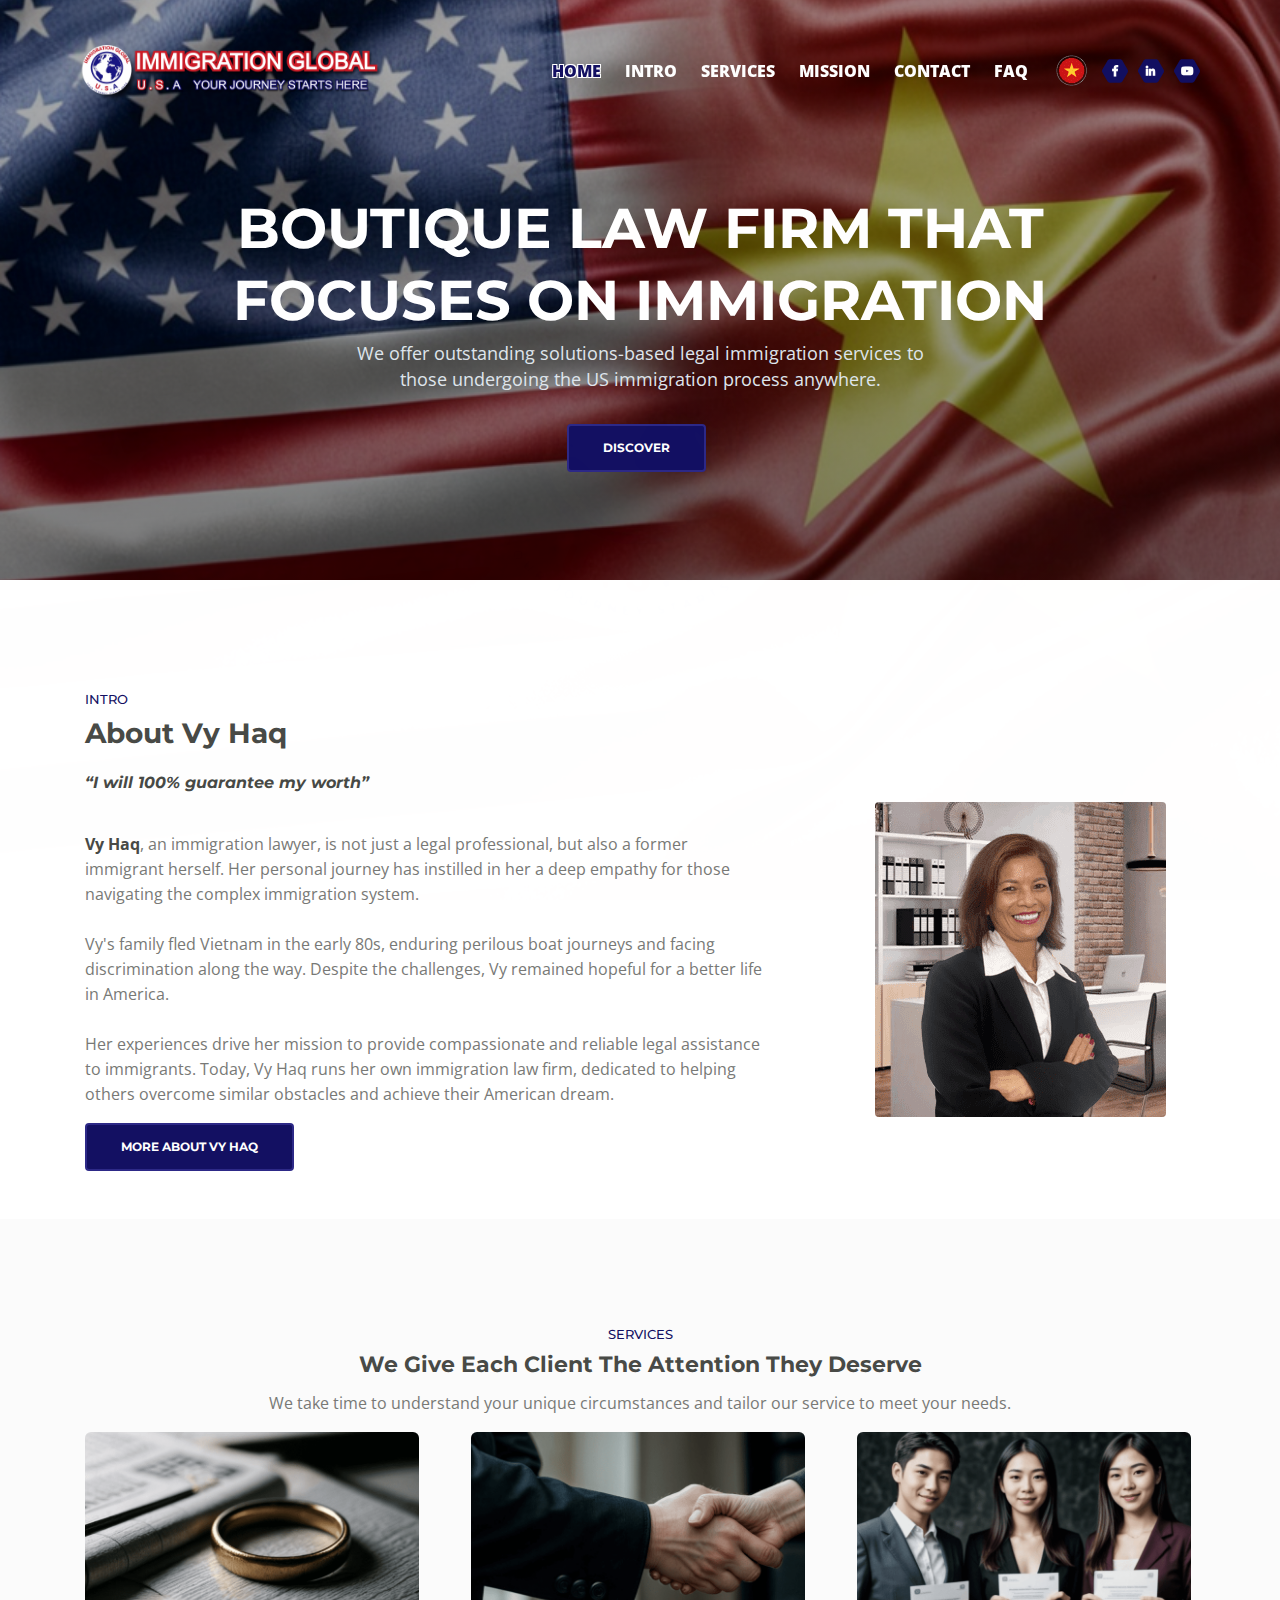
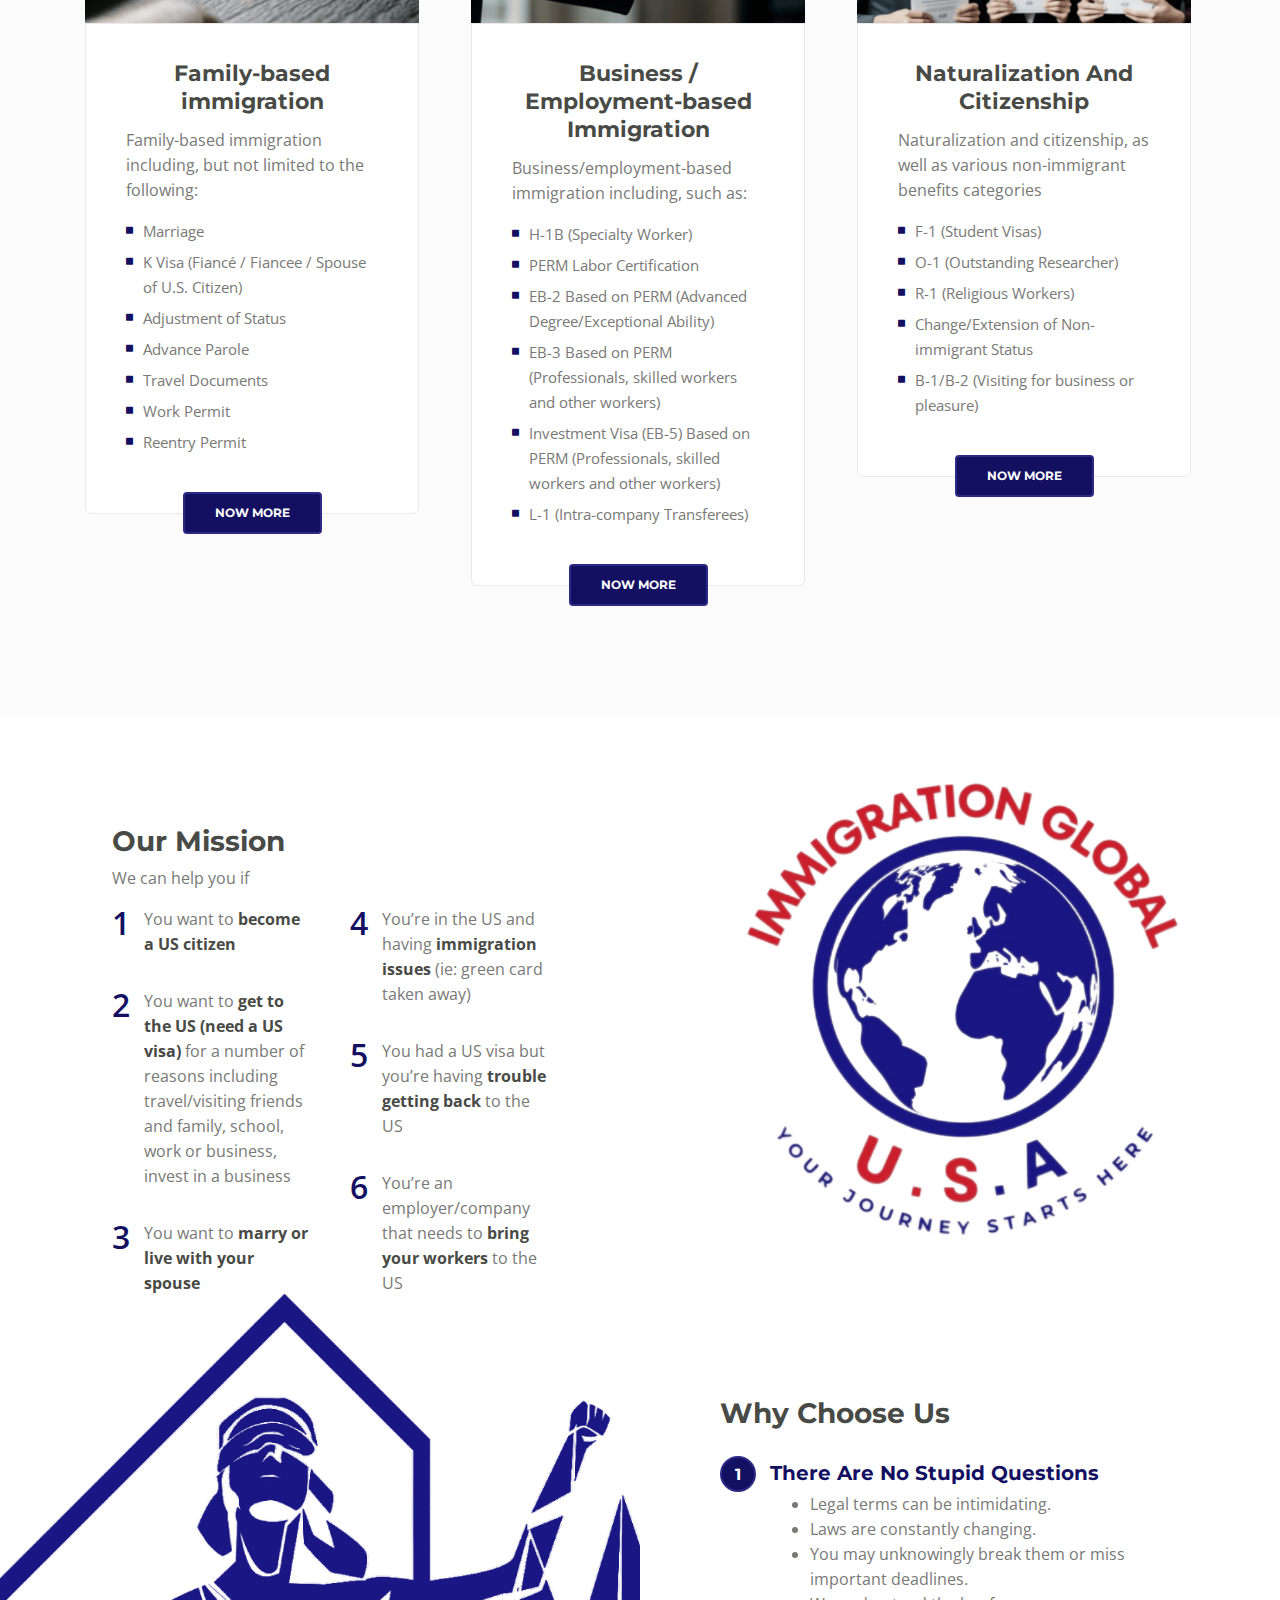
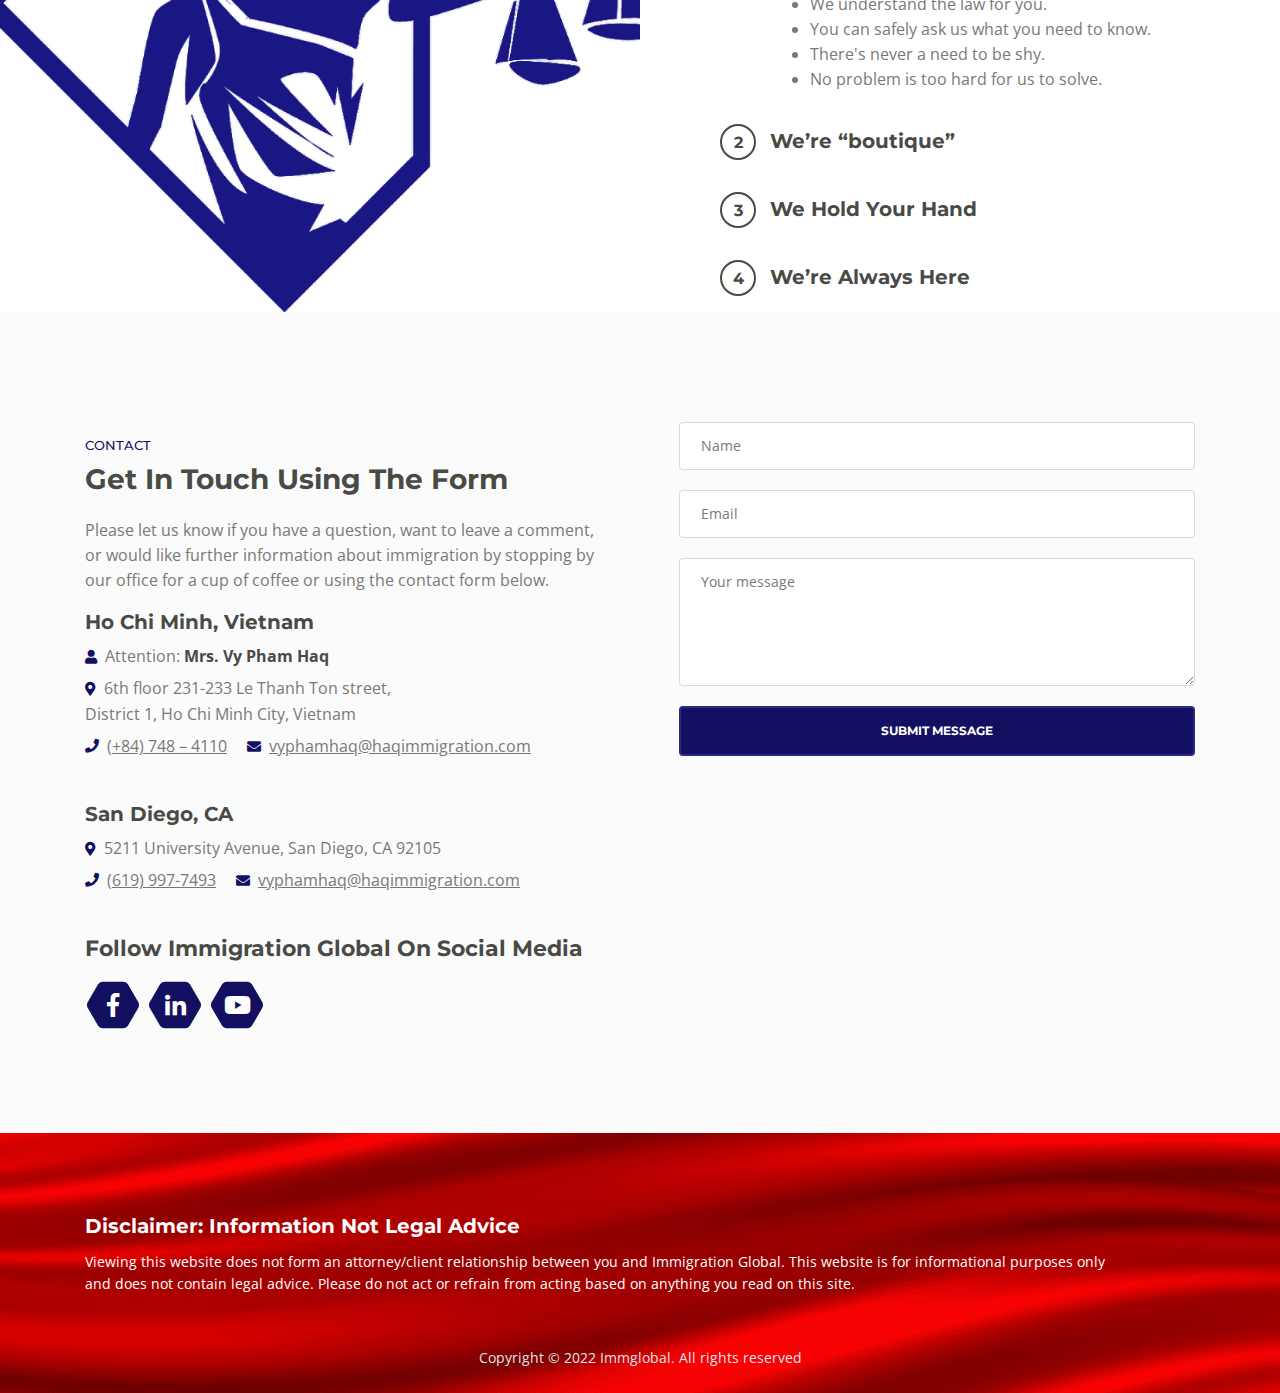
<file: index.html>
<!DOCTYPE html>
<html lang="en">
<head>
    <meta charset="utf-8">
    <meta name="viewport" content="width=device-width, initial-scale=1, shrink-to-fit=no">
    
    <!-- SEO Meta Tags -->
    <meta name="description" content="Immigration Global offers prestigious U.S. immigration services in Vietnam, including assistance with student visas, EB-5 investment visas, and family sponsorship for U.S. immigration.">
    <meta name="author" content="Inovatik">

    <!-- OG Meta Tags to improve the way the post looks when you share the page on LinkedIn, Facebook, Google+ -->
    <meta property="og:site_name" content="Immigration Global" /> <!-- website name -->
    <meta property="og:site" content="https://www.immigrationglobal.com" /> <!-- website link -->
    <meta property="og:title" content="Immigration Global - Prestige U.S. Immigration Services in Vietnam" /> <!-- title shown in the actual shared post -->
    <meta property="og:description" content="Immigration Global offers prestigious U.S. immigration services in Vietnam, including assistance with student visas, EB-5 investment visas, and family sponsorship for U.S. immigration." /> <!-- description shown in the actual shared post -->
    <meta property="og:image" content="https://www.immigrationglobal.com/images/og-image.jpg" /> <!-- image link, make sure it's jpg -->
    <meta property="og:url" content="https://www.immigrationglobal.com" /> <!-- where do you want your post to link to -->
    <meta property="og:type" content="website" />


    <!-- Website Title -->
    <title>Immigration Global - Prestige U.S. Immigration Services in Vietnam</title>
    
    <!-- Styles -->
    <link href="https://fonts.googleapis.com/css?family=Montserrat:500,700&display=swap&subset=latin-ext" rel="stylesheet">
    <link href="https://fonts.googleapis.com/css?family=Open+Sans:400,400i,600&display=swap&subset=latin-ext" rel="stylesheet">
    <link href="css/bootstrap.css" rel="stylesheet">
    <link href="css/fontawesome-all.css" rel="stylesheet">
    <link href="css/swiper.css" rel="stylesheet">
	<link href="css/magnific-popup.css" rel="stylesheet">
	<link href="css/styles.css" rel="stylesheet">
	
	<!-- Favicon  -->
    <link rel="apple-touch-icon" sizes="180x180" href="images/favicon/apple-touch-icon.png">
    <link rel="icon" type="image/png" sizes="32x32" href="images/favicon/favicon-32x32.png">
    <link rel="icon" type="image/png" sizes="16x16" href="images/favicon/favicon-16x16.png">
    <link rel="manifest" href="images/favicon/site.webmanifest">
</head>
<body data-spy="scroll" data-target=".fixed-top">
    
    <!-- Preloader -->
	<div class="spinner-wrapper">
        <div class="spinner">
            <div class="bounce1"></div>
            <div class="bounce2"></div>
            <div class="bounce3"></div>
        </div>
    </div>
    <!-- end of preloader -->

    <!-- Navbar -->
    <nav class="navbar navbar-expand-md navbar-dark navbar-custom fixed-top">
        <!-- Logo -->
        <a class="navbar-brand logo-image" href="index.html"><img src="images/logo-expanded.png" alt="alternative"></a>
        
        <!-- Mobile Menu Toggle Button -->
        <button class="navbar-toggler" type="button" data-toggle="collapse" data-target="#navbarsExampleDefault" aria-controls="navbarsExampleDefault" aria-expanded="false" aria-label="Toggle navigation">
            <span class="navbar-toggler-awesome fas fa-bars"></span>
            <span class="navbar-toggler-awesome fas fa-times"></span>
        </button>
        <!-- end of mobile menu toggle button -->

        <div class="collapse navbar-collapse" id="navbarsExampleDefault">
            <ul class="navbar-nav ml-auto">
                <li class="nav-item">
                    <a class="nav-link page-scroll" href="#header">HOME <span class="sr-only">(current)</span></a>
                </li>
                <li class="nav-item">
                    <a class="nav-link page-scroll" href="#intro">INTRO</a>
                </li>
                <li class="nav-item">
                    <a class="nav-link page-scroll" href="#services">SERVICES</a>
                </li>
                <li class="nav-item">
                    <a class="nav-link page-scroll" href="#mission">MISSION</a>
                </li>
                <li class="nav-item">
                    <a class="nav-link page-scroll" href="#contact">CONTACT</a>
                </li>
                <li class="nav-item">
                    <a class="nav-link page-scroll popup-with-move-anim" href="#faq-modal">FAQ</a>
                </li>
                <li class="nav-item ml-3">
                    <a class="nav-link nav-lang-vn page-scroll" href="index-vn.html" style="">
                    </a>
                </li>
            </ul>

            <span class="nav-item social-icons">
                <span class="fa-stack">
                    <a href="https://www.facebook.com/immiglobal.danang" target="_blank">
                        <span class="hexagon"></span>
                        <i class="fab fa-facebook-f fa-stack-1x"></i>
                    </a>
                </span>
                <span class="fa-stack">
                    <a href="https://www.linkedin.com/in/immigration-global-941715293" target="_blank">
                        <span class="hexagon"></span>
                        <i class="fab fa-linkedin-in fa-stack-1x"></i>
                    </a>
                </span>
                <span class="fa-stack">
                    <a href="https://www.youtube.com/@ImmigrationGlobal-bl4ry">
                        <span class="hexagon"></span>
                        <i class="fab fa-youtube fa-stack-1x"></i>
                    </a>
                </span>
            </span>
        </div>
    </nav> <!-- end of navbar -->
    <!-- end of navbar -->

    <!-- FAQ Lightbox -->
    <div id="faq-modal" class="lightbox-basic lightbox-faq zoom-anim-dialog mfp-hide">
        <div class="row align-items-center">
            <div class="col-lg-12">
                <h1>Frequently Asked Questions</h1>
                <hr class="line-heading">
            </div>
            <div class="col-lg-12">
                <p>
                    As immigration attorneys we are here to help answer questions and find solutions to the difficult issues facing immigrants because we have been through a similar experience. Having been through those experiences, we understand that our work significantly affects the lives of the people we serve, and we work hard to build relationships with our clients by responding to them in a timely manner and keeping them updated on the progress of their specific immigration matter.
                    <br>
                    <br>
                    Here, you will find answers to common queries about our services, including sponsorship, student visas, and investment visas. Explore the topics below to learn more about how we can assist you with your immigration needs.
                </p>
                <div class="accordion accordion-faq">
                    <div id="faq">
                        <h2>Sponsorship</h2>
                        <div class="item">
                            <div id="headingTwo">
                                <span class="collapsed" data-toggle="collapse" data-target="#collapseFaq1" aria-expanded="false" aria-controls="collapseFaq1" role="button">
                                    <span class="circle-numbering"></span><span class="accordion-title accordion-title-faq">Who can a U.S. Citizen Sponsor?</span>
                                </span>
                            </div>
                            <div id="collapseFaq1" class="collapse" aria-labelledby="headingTwo" data-parent="#faq">
                                <div class="accordion-body">
                                    <p>If you are a U.S. Citizen, you may petition for the following relatives, as long as you can prove the relationships:</p>
                                    <ul>
                                        <li>Husband or wife</li>
                                        <li>Unmarried children under 21 years old</li>
                                        <li>Unmarried son or daughter over 21 years old</li>
                                        <li>Married son or daughter of any age</li>
                                        <li>Brother(s) or Sister(s), if you are at least 21 years old</li>
                                        <li>Mother or father, if you are at least 21 years old</li>
                                    </ul>
                                </div>
                            </div>
                        </div> <!-- end of item -->
                        <div class="item">
                            <div id="headingTwo">
                                <span class="collapsed" data-toggle="collapse" data-target="#collapseFaq2" aria-expanded="false" aria-controls="collapseFaq2" role="button">
                                    <span class="circle-numbering"></span><span class="accordion-title accordion-title-faq">Who Can a Green Card Holder Sponsor?</span>
                                </span>
                            </div>
                            <div id="collapseFaq2" class="collapse" aria-labelledby="headingTwo" data-parent="#faq">
                                <div class="accordion-body">
                                    <p>If you are a lawful permanent resident (green card holder), you may petition for the following relatives, as long as you can prove the relationships:</p>
                                    <ul>
                                        <li>Husband or wife</li>
                                        <li>Unmarried child under 21 years of age</li>
                                        <li>Unmarried son or daughter over 21 years of age</li>
                                    </ul>
                                </div>
                            </div>
                        </div> <!-- end of item -->

                        <h2>F-1 Visa</h2>
                        <div class="item">
                            <div id="headingTwo">
                                <span class="collapsed" data-toggle="collapse" data-target="#collapseFaq3" aria-expanded="false" aria-controls="collapseFaq3" role="button">
                                    <span class="circle-numbering"></span><span class="accordion-title accordion-title-faq">What is an F-1 status?</span>
                                </span>
                            </div>
                            <div id="collapseFaq3" class="collapse" aria-labelledby="headingTwo" data-parent="#faq">
                                <div class="accordion-body">
                                    <p>An F-1 status is a non-immigrant status issued by the USCIS to the foreign student who is pursuing full-time study in the US.</p>
                                </div>
                            </div>
                        </div> <!-- end of item -->
                        <div class="item">
                            <div id="headingTwo">
                                <span class="collapsed" data-toggle="collapse" data-target="#collapseFaq4" aria-expanded="false" aria-controls="collapseFaq4" role="button">
                                    <span class="circle-numbering"></span><span class="accordion-title accordion-title-faq">How long can an alien student study in the U.S. under F-1 status?</span>
                                </span>
                            </div>
                            <div id="collapseFaq4" class="collapse" aria-labelledby="headingTwo" data-parent="#faq">
                                <div class="accordion-body">
                                    <p>F-1 status is allowed to remain in the U.S. for the duration of schooling.</p>
                                </div>
                            </div>
                        </div> <!-- end of item -->
                        <div class="item">
                            <div id="headingTwo">
                                <span class="collapsed" data-toggle="collapse" data-target="#collapseFaq5" aria-expanded="false" aria-controls="collapseFaq5" role="button">
                                    <span class="circle-numbering"></span><span class="accordion-title accordion-title-faq">I am in F-1 status. May I travel outside the US?</span>
                                </span>
                            </div>
                            <div id="collapseFaq5" class="collapse" aria-labelledby="headingTwo" data-parent="#faq">
                                <div class="accordion-body">
                                    <p>Yes, you may travel outside the US when you are in F-1 status.</p>
                                </div>
                            </div>
                        </div> <!-- end of item -->
                        <div class="item">
                            <div id="headingTwo">
                                <span class="collapsed" data-toggle="collapse" data-target="#collapseFaq6" aria-expanded="false" aria-controls="collapseFaq6" role="button">
                                    <span class="circle-numbering"></span><span class="accordion-title accordion-title-faq">I am in F-1 status. Am I allowed to work on campus?</span>
                                </span>
                            </div>
                            <div id="collapseFaq6" class="collapse" aria-labelledby="headingTwo" data-parent="#faq">
                                <div class="accordion-body">
                                    <p>Yes, you are allowed to work on campus, but the on-campus employment cannot displace US residents. Also, you are limited to 20 hours of work per week.</p>
                                </div>
                            </div>
                        </div> <!-- end of item -->

                        <h2>EB5-Investment Visa</h2>
                        <div class="item">
                            <div id="headingTwo">
                                <span class="collapsed" data-toggle="collapse" data-target="#collapseFaq7" aria-expanded="false" aria-controls="collapseFaq7" role="button">
                                    <span class="circle-numbering"></span><span class="accordion-title accordion-title-faq">How much money do I need to invest to get the EB visa?</span>
                                </span>
                            </div>
                            <div id="collapseFaq7" class="collapse" aria-labelledby="headingTwo" data-parent="#faq">
                                <div class="accordion-body">
                                    <p>The standard minimum amount has increased to $1.8 million or $900,000, depending on where the business that receives the investment is located.</p>
                                </div>
                            </div>
                        </div> <!-- end of item -->
                        <div class="item">
                            <div id="headingTwo">
                                <span class="collapsed" data-toggle="collapse" data-target="#collapseFaq8" aria-expanded="false" aria-controls="collapseFaq8" role="button">
                                    <span class="circle-numbering"></span><span class="accordion-title accordion-title-faq">What is an investment visa?</span>
                                </span>
                            </div>
                            <div id="collapseFaq8" class="collapse" aria-labelledby="headingTwo" data-parent="#faq">
                                <div class="accordion-body">
                                    <p>EB-5 visas enable foreigners to immigrate to the US if they make an investment in a U.S. business.</p>
                                </div>
                            </div>
                        </div> <!-- end of item -->
                        <div class="item">
                            <div id="headingTwo">
                                <span class="collapsed" data-toggle="collapse" data-target="#collapseFaq9" aria-expanded="false" aria-controls="collapseFaq9" role="button">
                                    <span class="circle-numbering"></span><span class="accordion-title accordion-title-faq">Can EB-5 visa holders work in the US?</span>
                                </span>
                            </div>
                            <div id="collapseFaq9" class="collapse" aria-labelledby="headingTwo" data-parent="#faq">
                                <div class="accordion-body">
                                    <p>EB-5 visa holders are granted a green card which allows them to permanently live and work in the US.</p>
                                </div>
                            </div>
                        </div> <!-- end of item -->
                        <div class="item">
                            <div id="headingTwo">
                                <span class="collapsed" data-toggle="collapse" data-target="#collapseFaq10" aria-expanded="false" aria-controls="collapseFaq10" role="button">
                                    <span class="circle-numbering"></span><span class="accordion-title accordion-title-faq">Can I bring my family to the US?</span>
                                </span>
                            </div>
                            <div id="collapseFaq10" class="collapse" aria-labelledby="headingTwo" data-parent="#faq">
                                <div class="accordion-body">
                                    <p>EB-5 visa holders can also bring their spouse and unmarried children under the age of 21 to the US.</p>
                                    <p>There are several requirements that foreign investors must meet to qualify for an EB-5 visa. Investors must make the required capital investment in a U.S. business.</p>
                                </div>
                            </div>
                        </div> <!-- end of item -->
                        <div class="item">
                            <div id="headingTwo">
                                <span class="collapsed" data-toggle="collapse" data-target="#collapseFaq11" aria-expanded="false" aria-controls="collapseFaq11" role="button">
                                    <span class="circle-numbering"></span><span class="accordion-title accordion-title-faq">What are the requirements?</span>
                                </span>
                            </div>
                            <div id="collapseFaq11" class="collapse" aria-labelledby="headingTwo" data-parent="#faq">
                                <div class="accordion-body">
                                    <p>There are two investment options for EB-5 visa applicants. EB-5 applicants can facilitate their investment as an individual (direct) or can invest through an EB-5 Regional Center.</p>
                                </div>
                            </div>
                        </div> <!-- end of item -->
                        <div class="item">
                            <div id="headingTwo">
                                <span class="collapsed" data-toggle="collapse" data-target="#collapseFaq12" aria-expanded="false" aria-controls="collapseFaq12" role="button">
                                    <span class="circle-numbering"></span><span class="accordion-title accordion-title-faq">Can EB-5 Investors become US citizens?</span>
                                </span>
                            </div>
                            <div id="collapseFaq12" class="collapse" aria-labelledby="headingTwo" data-parent="#faq">
                                <div class="accordion-body">
                                    <p>To qualify to become a U.S. citizen, the EB-5 visa holders must first be permanent residents for at least five years. Then the EB-5 visa holder can go through the naturalization process which enables them to become a United States citizen.</p>
                                </div>
                            </div>
                        </div> <!-- end of item -->
                        <div class="item">
                            <div id="headingTwo">
                                <span class="collapsed" data-toggle="collapse" data-target="#collapseFaq13" aria-expanded="false" aria-controls="collapseFaq13" role="button">
                                    <span class="circle-numbering"></span><span class="accordion-title accordion-title-faq">What is a working visa?</span>
                                </span>
                            </div>
                            <div id="collapseFaq13" class="collapse" aria-labelledby="headingTwo" data-parent="#faq">
                                <div class="accordion-body">
                                    <p>The working visa is used for people to go and work temporarily in the U.S. for a specified period of time. The period of time that you will be working should be noted in the employment contract or the visa application.</p>
                                </div>
                            </div>
                        </div> <!-- end of item -->

                        <h2>B-1 Business Visa And B-2 Visiting Visa</h2>
                        <div class="item">
                            <div id="headingTwo">
                                <span class="collapsed" data-toggle="collapse" data-target="#collapseFaq14" aria-expanded="false" aria-controls="collapseFaq14" role="button">
                                    <span class="circle-numbering"></span><span class="accordion-title accordion-title-faq">What is a B-1 Business Visa?</span>
                                </span>
                            </div>
                            <div id="collapseFaq14" class="collapse" aria-labelledby="headingTwo" data-parent="#faq">
                                <div class="accordion-body">
                                    <p>When traveling for business, an individual should apply for a B-1 visa. Reasons to apply for a business visa include the following: consulting with business associates, attending a business conference or convention, negotiating contracts, purchasing property, and investigating business opportunities. If you plan to come to the United States for one of these business-related purposes, you may be eligible to apply for a B-1 visa. Learn more about your eligibility on our B-1 visa page.</p>
                                </div>
                            </div>
                        </div> <!-- end of item -->
                        <div class="item">
                            <div id="headingTwo">
                                <span class="collapsed" data-toggle="collapse" data-target="#collapseFaq15" aria-expanded="false" aria-controls="collapseFaq15" role="button">
                                    <span class="circle-numbering"></span><span class="accordion-title accordion-title-faq">What is a B-2 Visiting Visa?</span>
                                </span>
                            </div>
                            <div id="collapseFaq15" class="collapse" aria-labelledby="headingTwo" data-parent="#faq">
                                <div class="accordion-body">
                                    <p>Those who wish to travel to the US for tourism, vacation, or to visit family should apply for the B-2 visa. This visa also includes those who are entering the country for medical treatment or participation in certain types of social or service events. Immigration can issue the visiting visa for up to six months.</p>
                                </div>
                            </div>
                        </div> <!-- end of item -->

                        <h2>Fiancé Visa (K-1)</h2>
                        <div class="item">
                            <div id="headingTwo">
                                <span class="collapsed" data-toggle="collapse" data-target="#collapseFaq16" aria-expanded="false" aria-controls="collapseFaq16" role="button">
                                    <span class="circle-numbering"></span><span class="accordion-title accordion-title-faq">What is a fiancé (K-1) Visa?</span>
                                </span>
                            </div>
                            <div id="collapseFaq16" class="collapse" aria-labelledby="headingTwo" data-parent="#faq">
                                <div class="accordion-body">
                                    <p>The fiancé visa is for the fiancé of a U.S. citizen to travel to the US for the purpose of marriage to the U.S. citizen.</p>
                                </div>
                            </div>
                        </div> <!-- end of item -->
                        <div class="item">
                            <div id="headingTwo">
                                <span class="collapsed" data-toggle="collapse" data-target="#collapseFaq17" aria-expanded="false" aria-controls="collapseFaq17" role="button">
                                    <span class="circle-numbering"></span><span class="accordion-title accordion-title-faq">How long does it take to process the visa?</span>
                                </span>
                            </div>
                            <div id="collapseFaq17" class="collapse" aria-labelledby="headingTwo" data-parent="#faq">
                                <div class="accordion-body">
                                    <p>It takes four to six months, depending on your situation.</p>
                                </div>
                            </div>
                        </div> <!-- end of item -->
                        <div class="item">
                            <div id="headingTwo">
                                <span class="collapsed" data-toggle="collapse" data-target="#collapseFaq18" aria-expanded="false" aria-controls="collapseFaq18" role="button">
                                    <span class="circle-numbering"></span><span class="accordion-title accordion-title-faq">What happens once I arrive in the US?</span>
                                </span>
                            </div>
                            <div id="collapseFaq18" class="collapse" aria-labelledby="headingTwo" data-parent="#faq">
                                <div class="accordion-body">
                                    <p>You have to get married within 90 days of your arrival or you need to return to your country.</p>
                                </div>
                            </div>
                        </div> <!-- end of item -->

                        <h2>Marriage Visa</h2>
                        <div class="item">
                            <div id="headingTwo">
                                <span class="collapsed" data-toggle="collapse" data-target="#collapseFaq19" aria-expanded="false" aria-controls="collapseFaq19" role="button">
                                    <span class="circle-numbering"></span><span class="accordion-title accordion-title-faq">What is a marriage visa?</span>
                                </span>
                            </div>
                            <div id="collapseFaq19" class="collapse" aria-labelledby="headingTwo" data-parent="#faq">
                                <div class="accordion-body">
                                    <p>A Marriage Visa is an immigration visa that allows the foreign spouse of a U.S. Citizen or U.S. Legal Resident to immigrate to the United States.</p>
                                </div>
                            </div>
                        </div> <!-- end of item -->
                        <div class="item">
                            <div id="headingTwo">
                                <span class="collapsed" data-toggle="collapse" data-target="#collapseFaq20" aria-expanded="false" aria-controls="collapseFaq20" role="button">
                                    <span class="circle-numbering"></span><span class="accordion-title accordion-title-faq">How long does it take for my wife/husband to come to the US?</span>
                                </span>
                            </div>
                            <div id="collapseFaq20" class="collapse" aria-labelledby="headingTwo" data-parent="#faq">
                                <div class="accordion-body">
                                    <p>It takes approximately 6-8 months, or longer depending on your situation.</p>
                                </div>
                            </div>
                        </div> <!-- end of item -->
                    </div> <!-- end of faq -->
                </div> <!-- end of accordion -->
            </div> <!-- end of col -->
        </div> <!-- end of row -->
        <div class="row">
            <button title="Close (Esc)" type="button" class="mfp-close x-button">×</button>
        </div> <!-- end of row -->
    </div> <!-- end of lightbox-basic -->
    <!-- end of faq lightbox -->

    <!-- Header -->
    <header id="header" class="header">
        <div class="header-content">
            <div class="container">
                <div class="row">
                    <div class="col-lg-12">
                        <div class="text-container">
                            <h1><span id="js-rotating-1">
                                Boutique law firm that,
                                First 20-minute,
                                Relatable attorney that,
                                We are fully fluent in,
                                Offices in San Diego,
                                Reliable services,
                                Dedicated to ensuring your
                            </span></h1>
                            <h1><span id="js-rotating-2">
                                focuses on immigration,
                                consultation is free,
                                understands your needs,
                                Vietnamese and English,
                                and Ho Chi Minh,
                                when you need them,
                                success in every step
                            </span></h1>
                            <p class="p-heading p-large">We offer outstanding solutions-based legal immigration services to those undergoing the US immigration process anywhere.</p>
                            <a class="btn-solid-lg page-scroll" href="#intro">DISCOVER</a>
                        </div>
                    </div> <!-- end of col -->
                </div> <!-- end of row -->
            </div> <!-- end of container -->
        </div> <!-- end of header-content -->
    </header> <!-- end of header -->
    <!-- end of header -->

    <!-- Intro -->
    <div id="intro" class="basic-1">
        <div class="container">
            <div class="row">
                <div class="col-lg-12">
                    <div class="section-title">INTRO</div>
                    <h2>About Vy Haq</h2>
                    <h6><i>“I will 100% guarantee my worth”</i></h6>
                </div>
                <div class="col-lg-8">
                    <div class="text-container">
                        <p>
                            <strong>Vy Haq</strong>, an immigration lawyer, is not just a legal professional, but also a former immigrant herself. Her personal journey has instilled in her a deep empathy for those navigating the complex immigration system.
                            <br>
                            <br>
                            Vy's family fled Vietnam in the early 80s, enduring perilous boat journeys and facing discrimination along the way. Despite the challenges, Vy remained hopeful for a better life in America.
                            <br>
                            <br>
                            Her experiences drive her mission to provide compassionate and reliable legal assistance to immigrants. Today, Vy Haq runs her own immigration law firm, dedicated to helping others overcome similar obstacles and achieve their American dream.
                        </p>
                        <a class="btn-solid-lg page-scroll popup-with-move-anim" href="#more-about-modal">MORE ABOUT VY HAQ</a>
                    </div> <!-- end of text-container -->
                </div> <!-- end of col -->
                <div class="col-lg-4">
                    <div class="image-container">
                        <img class="img-fluid d-block mx-auto" src="images/intro-office.png" alt="alternative">
                    </div> <!-- end of image-container -->
                </div> <!-- end of col -->
            </div> <!-- end of row -->
        </div> <!-- end of container -->
    </div> <!-- end of basic-1 -->
    <!-- end of intro -->

    <!-- About Lightbox -->
    <div id="more-about-modal" class="lightbox-basic zoom-anim-dialog mfp-hide">
        <div class="row align-items-center">
            <div class="col-lg-12">
                <h3>More About Vy Haq</h3>
                <hr class="line-heading">
                <h6><i>“I am a 'Boat Person'”</i></h6>
            </div>
            <div class="col-lg-8 order-2 order-lg-1 text-left text-lg-left">
                <p>
                    I’m not just a lawyer. I am a former immigrant myself. My personal life experience has fueled my passion for providing the most caring immigration services possible, at reasonable rates. I’m invested in your story. Your story is my story.
                    <br>
                    <br>
                    Because my grandfather served the Southern army during the Vietnam war, he was seen as unpatriotic. Our family was always under watchful eyes, and not treated equally because of this. In the early 80’s it was against the law to leave Vietnam, but my parents knew that we needed to. However, because of spying neighbors, we had to escape in the dead of night on small boats. It’s why we were given the name “boat people.”
                </p>
            </div> <!-- end of col -->
            <div class="col-lg-4 text-center order-1 order-lg-2">
                <img class="img-fluid img-more-about" src="images/more-about-1.png" alt="alternative">
            </div> <!-- end of col -->
        </div> <!-- end of row -->
        <div class="row align-items-center">
            <div class="col-lg-4 text-center order-1 order-lg-1">
                <img class="img-fluid img-more-about" src="images/more-about-2.png" alt="alternative">
            </div> <!-- end of col -->
            <div class="col-lg-8 text-left text-lg-right order-2 order-lg-2">
                <p>
                    My father and siblings left years before my mother and I did. I was only 6 at the time and the journey was far too dangerous. When the time ripened, my mother searched many late nights for a boat for us. Finally the day came. We stuffed ourselves quietly with the others into a dark shack in the countryside. When the door opened we all ran for our dear lives towards the boat. Some were shot, some were captured, and some just didn’t make it. The boat was too small for all of us.
                    <br>
                    <br>
                    The journey was hardly easier. The waves could be relentless, my mother became sick immediately, and we didn’t have enough food and water. If you got too sick, they threw you overboard to prevent contagion. I was scared for my life and I was really scared for my mother’s life. I didn’t sleep on the boat, but I did dream. I dreamt of America, the promised land, where the streets were paved with gold and there would be a bounty of food to eat.
                </p>
            </div> <!-- end of col -->
        </div> <!-- end of row -->
        <div class="row">
            <div class="col-lg-7 order-2 order-lg-1 text-left text-lg-left">
                <div class="text-container">
                    <p>
                        This hope sustained me through the passage. We would scream at big ships, if not to rescue us, to at least offer food and water. Most ships moved on, the people aboard staring at us in disgust. Finally, a ship stopped and helped us to Hong Kong, where we stayed in our first refugee camp. Our journey took us to other lands and refugee sights, until we did, at last, reach that promised land.
                        <br>
                        <br>
                        My parents didn’t know there was an immigration process; that there were laws and regulations for living in the U.S. They also didn’t speak English. All they could do was ask for help. Many along the way took money, but didn’t help. The system was convoluted and the wrong information was everywhere. We had already endured so much; we just needed relief.
                    </p>
                </div> <!-- end of text-container -->
            </div> <!-- end of col -->
            <div class="col-lg-5 text-center order-1 order-lg-2">
                <div class="image-container">
                    <img class="img-fluid img-more-about" src="images/more-about-3.png" alt="alternative">
                </div> <!-- end of image-container -->
            </div> <!-- end of col -->
        </div> <!-- end of row -->
        <div class="row">
            <div class="col-lg-12">
                <div class="text-container text-left text-lg-left">
                    <p>
                        Through all this frustration, I decided to make it my life’s mission to provide useful legal information and advice to those who desperately need it. To give them a sense of trust and safety through a journey I know all-too-well can feel absolutely terrifying. I realized my childhood dream of starting my own immigration law firm. Today I hope to become a part of your story, so that I may change it.
                    </p>
                </div> <!-- end of text-container -->
            </div> <!-- end of col -->
        </div> <!-- end of row -->
        <div class="row">
            <button title="Close (Esc)" type="button" class="mfp-close x-button">×</button>
            <div class="col-lg-12 text-right">
                <a class="btn-solid-reg mfp-close as-button" href="#contact">CONTACT</a> <a class="btn-outline-reg mfp-close as-button" href="#projects">BACK</a> 
            </div> <!-- end of col -->
        </div> <!-- end of row -->
    </div> <!-- end of lightbox-basic -->
    <!-- end of about lightbox -->

    <!-- Services -->
    <div id="services" class="cards-2">
        <div class="container">
            <div class="row">
                <div class="col-lg-12">
                    <div class="section-title">SERVICES</div>
                    <h3>We Give Each Client The Attention They Deserve</h3>
                    <p class="text-center">We take time to understand your unique circumstances and tailor our service to meet your needs.</p>
                </div> <!-- end of col -->
            </div> <!-- end of row -->
            <div class="row">
                <div class="col-lg-12">
                    
                    <!-- Card -->
                    <div class="card">
                        <div class="card-image">
                            <img class="img-fluid" src="images/services-1.png" alt="alternative">
                        </div>
                        <div class="card-body">
                            <h3 class="card-title">Family-based immigration</h3>
                            <p>Family-based immigration including, but not limited to the following:</p>
                            <ul class="list-unstyled li-space-lg">
                                <li class="media">
                                    <i class="fas fa-square"></i>
                                    <div class="media-body">Marriage</div>
                                </li>
                                <li class="media">
                                    <i class="fas fa-square"></i>
                                    <div class="media-body">K Visa (Fiancé / Fiancee / Spouse of U.S. Citizen)</div>
                                </li>
                                <li class="media">
                                    <i class="fas fa-square"></i>
                                    <div class="media-body">Adjustment of Status</div>
                                </li>
                                <li class="media">
                                    <i class="fas fa-square"></i>
                                    <div class="media-body">Advance Parole</div>
                                </li>
                                <li class="media">
                                    <i class="fas fa-square"></i>
                                    <div class="media-body">Travel Documents</div>
                                </li>
                                <li class="media">
                                    <i class="fas fa-square"></i>
                                    <div class="media-body">Work Permit</div>
                                </li>
                                <li class="media">
                                    <i class="fas fa-square"></i>
                                    <div class="media-body">Reentry Permit</div>
                                </li>
                            </ul>
                        </div>
                        <div class="button-container">
                            <a class="btn-solid-reg page-scroll" href="#contact">NOW MORE</a>
                        </div> <!-- end of button-container -->
                    </div>
                    <!-- end of card -->

                    <!-- Card -->
                    <div class="card">
                        <div class="card-image">
                            <img class="img-fluid" src="images/services-2.png" alt="alternative">
                        </div>
                        <div class="card-body">
                            <h3 class="card-title">Business / Employment-based Immigration</h3>
                            <p>Business/employment-based immigration including, such as:</p>
                            <ul class="list-unstyled li-space-lg">
                                <li class="media">
                                    <i class="fas fa-square"></i>
                                    <div class="media-body">H-1B (Specialty Worker)</div>
                                </li>
                                <li class="media">
                                    <i class="fas fa-square"></i>
                                    <div class="media-body">PERM Labor Certification</div>
                                </li>
                                <li class="media">
                                    <i class="fas fa-square"></i>
                                    <div class="media-body">EB-2 Based on PERM (Advanced Degree/Exceptional Ability)</div>
                                </li>
                                <li class="media">
                                    <i class="fas fa-square"></i>
                                    <div class="media-body">EB-3 Based on PERM (Professionals, skilled workers and other workers)</div>
                                </li>
                                <li class="media">
                                    <i class="fas fa-square"></i>
                                    <div class="media-body">Investment Visa (EB-5) Based on PERM (Professionals, skilled workers and other workers)</div>
                                </li>
                                <li class="media">
                                    <i class="fas fa-square"></i>
                                    <div class="media-body">L-1 (Intra-company Transferees)</div>
                                </li>
                            </ul>
                        </div>
                        <div class="button-container">
                            <a class="btn-solid-reg page-scroll" href="#contact">NOW MORE</a>
                        </div> <!-- end of button-container -->
                    </div>
                    <!-- end of card -->

                    <!-- Card -->
                    <div class="card">
                        <div class="card-image">
                            <img class="img-fluid" src="images/services-3.png" alt="alternative">
                        </div>
                        <div class="card-body">
                            <h3 class="card-title">Naturalization And Citizenship</h3>
                            <p>Naturalization and citizenship, as well as various non-immigrant benefits categories</p>
                            <ul class="list-unstyled li-space-lg">
                                <li class="media">
                                    <i class="fas fa-square"></i>
                                    <div class="media-body">F-1 (Student Visas)</div>
                                </li>
                                <li class="media">
                                    <i class="fas fa-square"></i>
                                    <div class="media-body">O-1 (Outstanding Researcher)</div>
                                </li>
                                <li class="media">
                                    <i class="fas fa-square"></i>
                                    <div class="media-body">R-1 (Religious Workers)</div>
                                </li>
                                <li class="media">
                                    <i class="fas fa-square"></i>
                                    <div class="media-body">Change/Extension of Non-immigrant Status</div>
                                </li>
                                <li class="media">
                                    <i class="fas fa-square"></i>
                                    <div class="media-body">B-1/B-2 (Visiting for business or pleasure)</div>
                                </li>
                            </ul>
                        </div>
                        <div class="button-container">
                            <a class="btn-solid-reg page-scroll" href="#contact">NOW MORE</a>
                        </div> <!-- end of button-container -->
                    </div>
                    <!-- end of card -->

                </div> <!-- end of col -->
            </div> <!-- end of row -->
        </div> <!-- end of container -->
    </div> <!-- end of cards-2 -->
    <!-- end of services -->

    <!-- Details 2 -->
    <div id="mission" class="tabs">
        <div class="area-1">
            <div class="tabs-container">
                <div class="tab-pane fade show active" id="tab-2" role="tabpanel" aria-labelledby="tab-2">
                        <h2>Our Mission</h2>
                        <p>We can help you if</p>
                        <ul class="list-unstyled li-space-lg first">
                            <li class="media">
                                <div class="media-bullet">1</div>
                                <div class="media-body">You want to <strong>become a US citizen</strong></div>
                            </li>
                            <li class="media">
                                <div class="media-bullet">2</div>
                                <div class="media-body">You want to <strong>get to the US (need a US visa)</strong> for a number of reasons including travel/visiting friends and family, school, work or business, invest in a business</div>
                            </li>
                            <li class="media">
                                <div class="media-bullet">3</div>
                                <div class="media-body">You want to <strong>marry or live with your spouse</strong></div>
                            </li>
                        </ul>
                        <ul class="list-unstyled li-space-lg last">
                            <li class="media">
                                <div class="media-bullet">4</div>
                                <div class="media-body">You’re in the US and having <strong>immigration issues</strong> (ie: green card taken away)</div>
                            </li>
                            <li class="media">
                                <div class="media-bullet">5</div>
                                <div class="media-body">You had a US visa but you’re having <strong>trouble getting back</strong> to the US</div>
                            </li>
                            <li class="media">
                                <div class="media-bullet">6</div>
                                <div class="media-body">You’re an employer/company that needs to <strong>bring your workers</strong> to the US</div>
                            </li>
                        </ul>
                    </div>

            </div> <!-- end of tabs-container -->
        </div><!-- end of area-1 on same line and no space between comments to eliminate margin white space --><div class="area-2"></div> <!-- end of area-2 -->
    </div> <!-- end of tabs -->
    <!-- end of details 2 -->

    <!-- Details 1 -->
	<div id="details" class="accordion">
		<div class="area-1">
		</div><!-- end of area-1 on same line and no space between comments to eliminate margin white space --><div class="area-2">
            
            <!-- Accordion -->
            <div class="accordion-container" id="accordionOne">
                <h2>Why Choose Us</h2>
                <div class="item">
                    <div id="headingOne">
                        <span data-toggle="collapse" data-target="#collapseOne" aria-expanded="true" aria-controls="collapseOne" role="button">
                            <span class="circle-numbering">1</span><span class="accordion-title">There Are No Stupid Questions</span>
                        </span>
                    </div>
                    <div id="collapseOne" class="collapse show" aria-labelledby="headingOne" data-parent="#accordionOne">
                        <div class="accordion-body">
                            <ul>
                                <li>Legal terms can be intimidating.</li>
                                <li>Laws are constantly changing.</li>
                                <li>You may unknowingly break them or miss important deadlines.</li>
                                <li>We understand the law for you.</li>
                                <li>You can safely ask us what you need to know.</li>
                                <li>There's never a need to be shy.</li>
                                <li>No problem is too hard for us to solve.</li>
                            </ul>
                        </div>
                    </div>
                </div> <!-- end of item -->
            
                <div class="item">
                    <div id="headingTwo">
                        <span class="collapsed" data-toggle="collapse" data-target="#collapseTwo" aria-expanded="false" aria-controls="collapseTwo" role="button">
                            <span class="circle-numbering">2</span><span class="accordion-title">We’re “boutique”</span>
                        </span>
                    </div>
                    <div id="collapseTwo" class="collapse" aria-labelledby="headingTwo" data-parent="#accordionOne">
                        <div class="accordion-body">
                            <ul>
                                <li>A boutique law firm offers specialized expertise in immigration law.</li>
                                <li>With many years of experience, we possess comprehensive knowledge in the field.</li>
                                <li>As a smaller firm, we prioritize building close relationships with our clients.</li>
                                <li>Our personal commitment is dedicated to the success of our clients.</li>
                            </ul>
                        </div>
                    </div>
                </div> <!-- end of item -->
            
                <div class="item">
                    <div id="headingThree">
                        <span class="collapsed" data-toggle="collapse" data-target="#collapseThree" aria-expanded="false" aria-controls="collapseThree" role="button">
                            <span class="circle-numbering">3</span><span class="accordion-title">We Hold Your Hand</span>
                        </span>
                    </div>
                    <div id="collapseThree" class="collapse" aria-labelledby="headingThree" data-parent="#accordionOne">
                        <div class="accordion-body">
                            <ul>
                                <li>Share your needs; we'll handle them with our expertise.</li>
                                <li>Unsure where to start? We'll guide you through the process.</li>
                                <li>We'll ask the right questions to get you on track.</li>
                                <li>We manage all immigration paperwork and communication.</li>
                                <li>Prepare for your interview with our thorough assistance.</li>
                            </ul>
                        </div>
                    </div>
                </div> <!-- end of item -->
            
                <div class="item">
                    <div id="headingThree">
                        <span class="collapsed" data-toggle="collapse" data-target="#collapseFour" aria-expanded="false" aria-controls="collapseFour" role="button">
                            <span class="circle-numbering">4</span><span class="accordion-title">We’re Always Here</span>
                        </span>
                    </div>
                    <div id="collapseFour" class="collapse" aria-labelledby="headingThree" data-parent="#accordionOne">
                        <div class="accordion-body">
                            <ul>
                                <li>"Open-door policy" ensures immediate attention to your concerns.</li>
                                <li>We respond urgently, even without an appointment.</li>
                                <li>Expect regular progress updates from us.</li>
                                <li>You'll receive personalized attention, making you feel like our only client.</li>
                            </ul>
                        </div>
                    </div>
                </div> <!-- end of item -->
            </div> <!-- end of accordion-container -->
            <!-- end of accordion -->

		</div> <!-- end of area-2 -->
    </div> <!-- end of accordion -->
    <!-- end of details 1 -->

    <!-- Contact -->
    <div id="contact" class="form-2">
        <div class="container">
            <div class="row">
                <div class="col-lg-6">
                    <div class="text-container">
                        <div class="section-title">CONTACT</div>
                        <h2>Get In Touch Using The Form</h2>
                        <p>Please let us know if you have a question, want to leave a comment, or would like further information about immigration by stopping by our office for a cup of coffee or using the contact form below.</p>
                        <h4>Ho Chi Minh, Vietnam</h4>
                        <ul class="list-unstyled li-space-lg">
                            <li class="address"><i class="fas fa-user"></i>Attention: <strong>Mrs. Vy Pham Haq</strong></li>
                            <li class="address"><i class="fas fa-map-marker-alt"></i>6th floor 231-233 Le Thanh Ton street,<br>District 1, Ho Chi Minh City, Vietnam</li>
                            <li><i class="fas fa-phone"></i><a href="tel:+847484110">(+84) 748 – 4110</a></li>
                            <li><i class="fas fa-envelope"></i><a href="mailto:vyphamhaq@haqimmigration.com">vyphamhaq@haqimmigration.com</a></li>
                        </ul>
                        <h4>San Diego, CA</h4>
                        <ul class="list-unstyled li-space-lg">
                            <li class="address"><i class="fas fa-map-marker-alt"></i>5211 University Avenue, San Diego, CA 92105</li>
                            <li><i class="fas fa-phone"></i><a href="tel:+16199977493">(619) 997-7493</a></li>
                            <li><i class="fas fa-envelope"></i><a href="vyphamhaq@haqimmigration.com">vyphamhaq@haqimmigration.com</a></li>
                        </ul>
                        <h3>Follow Immigration Global On Social Media</h3>

                        <span class="fa-stack">
                            <a href="https://www.facebook.com/immiglobal.danang" target="_blank">
                                <span class="hexagon"></span>
                                <i class="fab fa-facebook-f fa-stack-1x"></i>
                            </a>
                        </span>
                        <span class="fa-stack">
                            <a href="https://www.linkedin.com/in/immigration-global-941715293" target="_blank">
                                <span class="hexagon"></span>
                                <i class="fab fa-linkedin-in fa-stack-1x"></i>
                            </a>
                        </span>
                        <span class="fa-stack">
                            <a href="https://www.youtube.com/@ImmigrationGlobal-bl4ry">
                                <span class="hexagon"></span>
                                <i class="fab fa-youtube fa-stack-1x"></i>
                            </a>
                        </span>
                    </div> <!-- end of text-container -->
                </div> <!-- end of col -->
                <div class="col-lg-6">
                    
                    <!-- Contact Form -->
                    <form id="contactForm" data-toggle="validator" data-focus="false">
                        <div class="form-group">
                            <input type="text" class="form-control-input" id="cname" required>
                            <label class="label-control" for="cname">Name</label>
                            <div class="help-block with-errors"></div>
                        </div>
                        <div class="form-group">
                            <input type="email" class="form-control-input" id="cemail" required>
                            <label class="label-control" for="cemail">Email</label>
                            <div class="help-block with-errors"></div>
                        </div>
                        <div class="form-group">
                            <textarea class="form-control-textarea" id="cmessage" required></textarea>
                            <label class="label-control" for="cmessage">Your message</label>
                            <div class="help-block with-errors"></div>
                        </div>
                        <div class="form-group">
                            <button type="submit" class="form-control-submit-button">SUBMIT MESSAGE</button>
                        </div>
                        <div class="form-message">
                            <div id="cmsgSubmit" class="h3 text-center hidden"></div>
                        </div>
                    </form>
                    <!-- end of contact form -->

                </div> <!-- end of col -->
            </div> <!-- end of row -->
        </div> <!-- end of container -->
    </div> <!-- end of form-2 -->
    <!-- end of contact -->

    <!-- Footer -->
    <div class="footer">
        <div class="container">
            <div class="row">
                <div class="col-md-12">
                    <div class="text-container about">
                        <h4>Disclaimer: Information Not Legal Advice</h4>
                        <p class="white">Viewing this website does not form an attorney/client relationship between you and Immigration Global. This website is for informational purposes only and does not contain legal advice. Please do not act or refrain from acting based on anything you read on this site.</p>
                    </div> <!-- end of text-container -->
                </div> <!-- end of col -->
                <div class="col-lg-12 copyright">
                    <p class="p-small">Copyright © 2022 Immglobal. All rights reserved</p>
                </div> <!-- end of col -->
            </div> <!-- end of row -->
        </div> <!-- end of container -->
    </div> <!-- end of footer -->  
    <!-- end of footer -->
    	
    <!-- Scripts -->
    <script src="js/jquery.min.js"></script> <!-- jQuery for Bootstrap's JavaScript plugins -->
    <script src="js/popper.min.js"></script> <!-- Popper tooltip library for Bootstrap -->
    <script src="js/bootstrap.min.js"></script> <!-- Bootstrap framework -->
    <script src="js/jquery.easing.min.js"></script> <!-- jQuery Easing for smooth scrolling between anchors -->
    <script src="js/swiper.min.js"></script> <!-- Swiper for image and text sliders -->
    <script src="js/jquery.magnific-popup.js"></script> <!-- Magnific Popup for lightboxes -->
    <script src="js/morphext.min.js"></script> <!-- Morphtext rotating text in the header -->
    <script src="js/isotope.pkgd.min.js"></script> <!-- Isotope for filter -->
    <script src="js/validator.min.js"></script> <!-- Validator.js - Bootstrap plugin that validates forms -->
    <script src="js/scripts.js"></script> <!-- Custom scripts -->
</body>
</html>
</file>
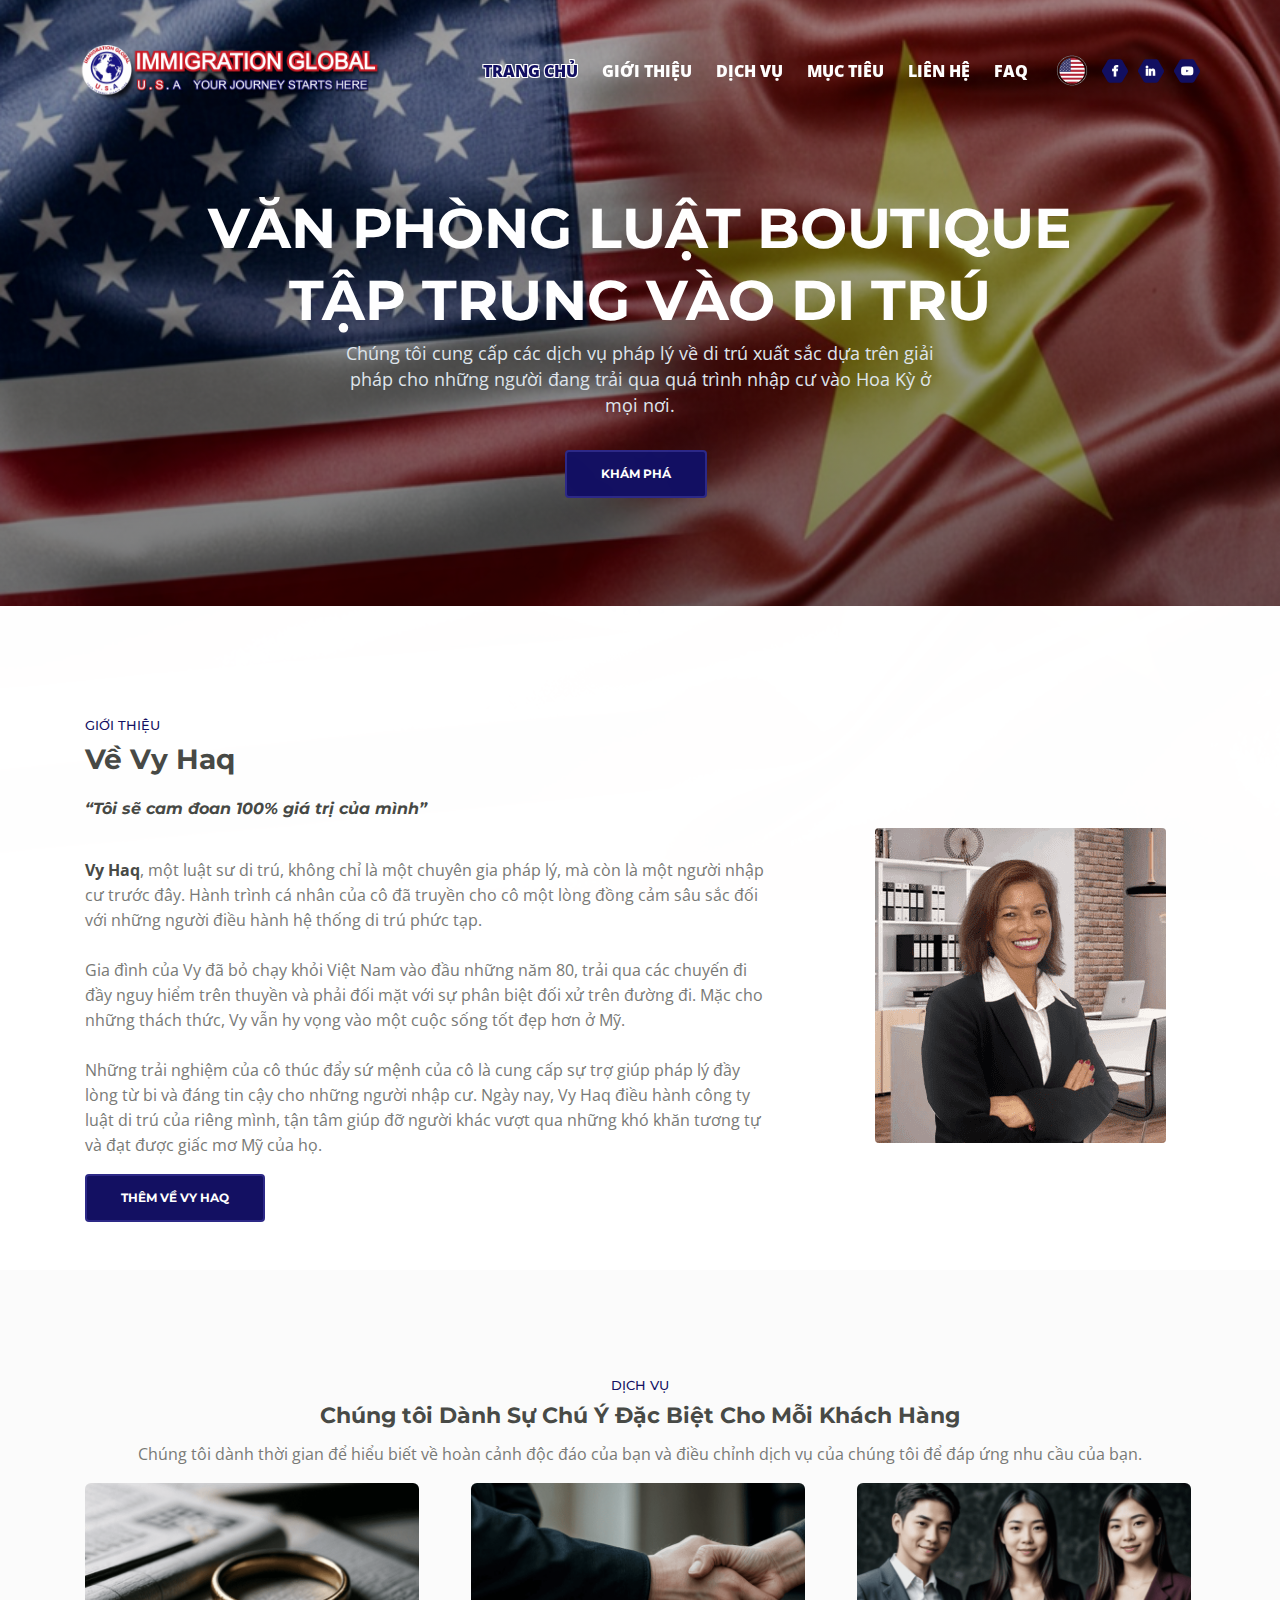
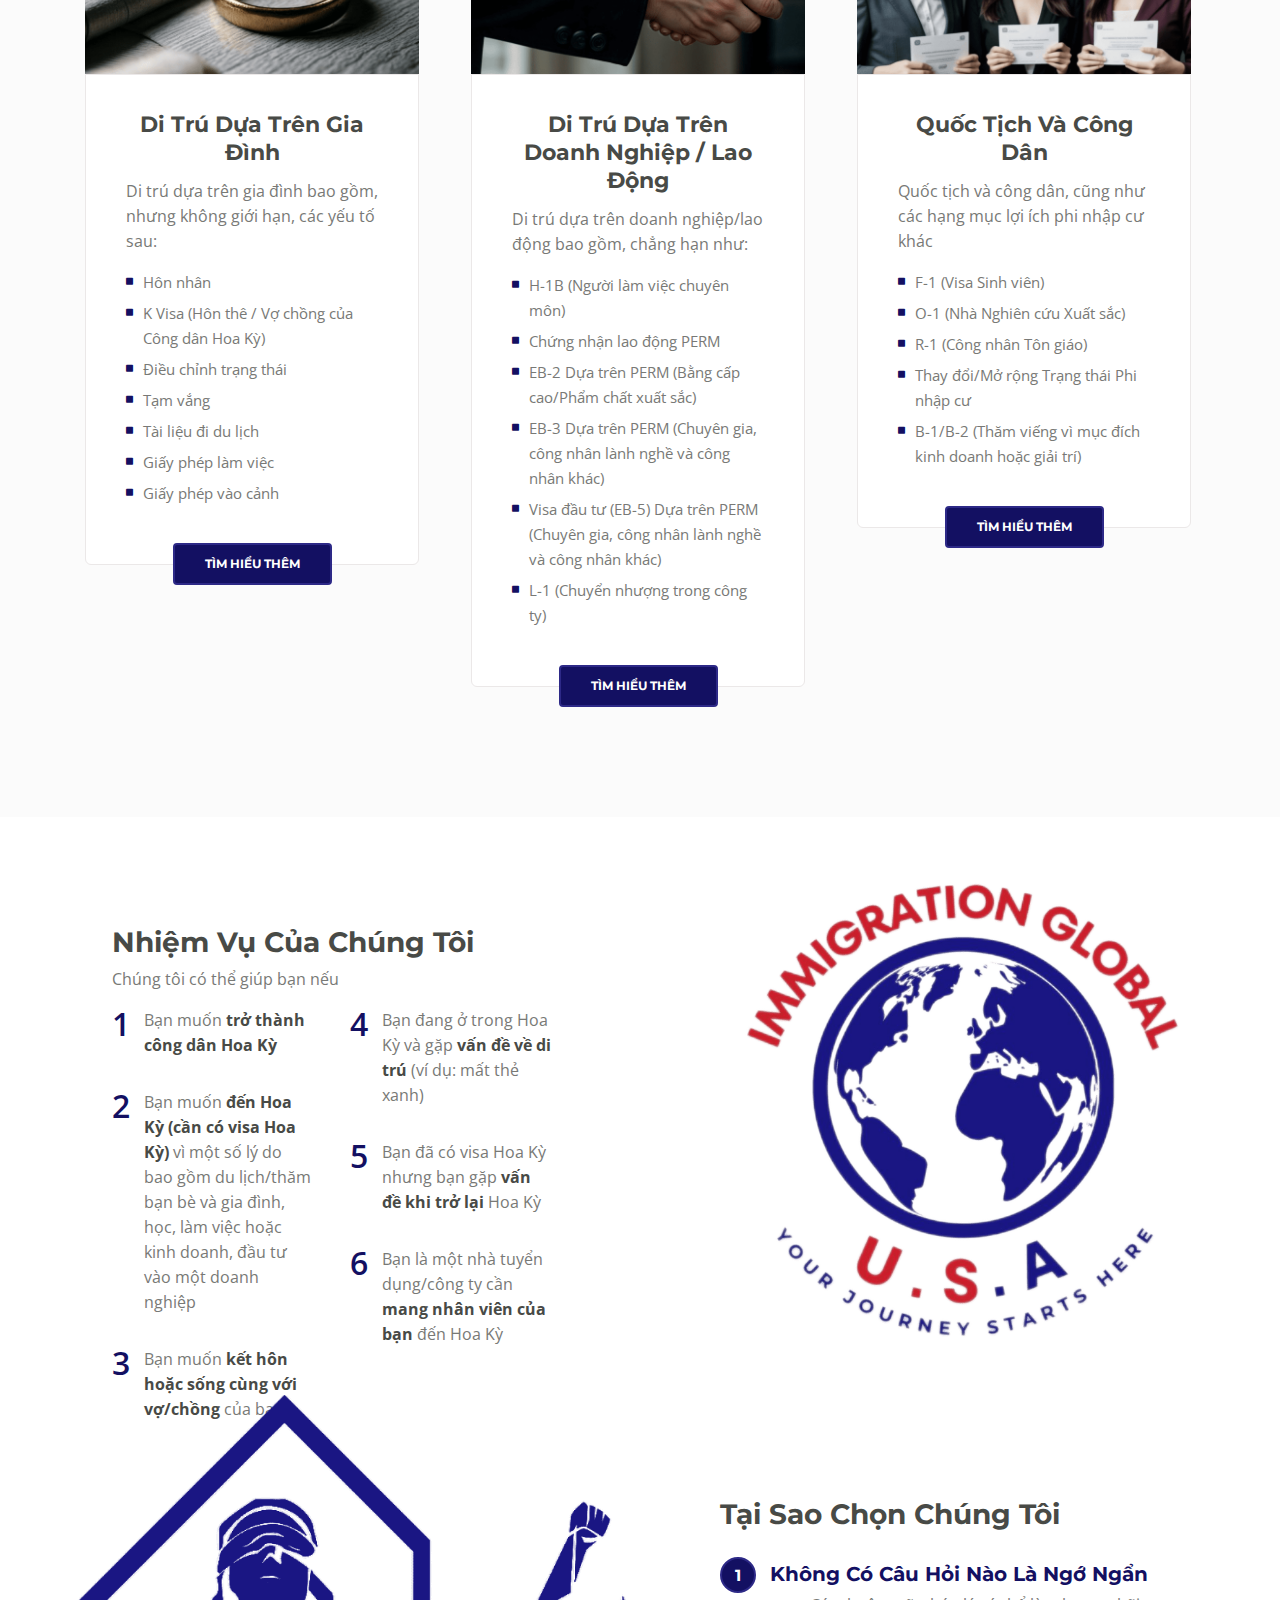
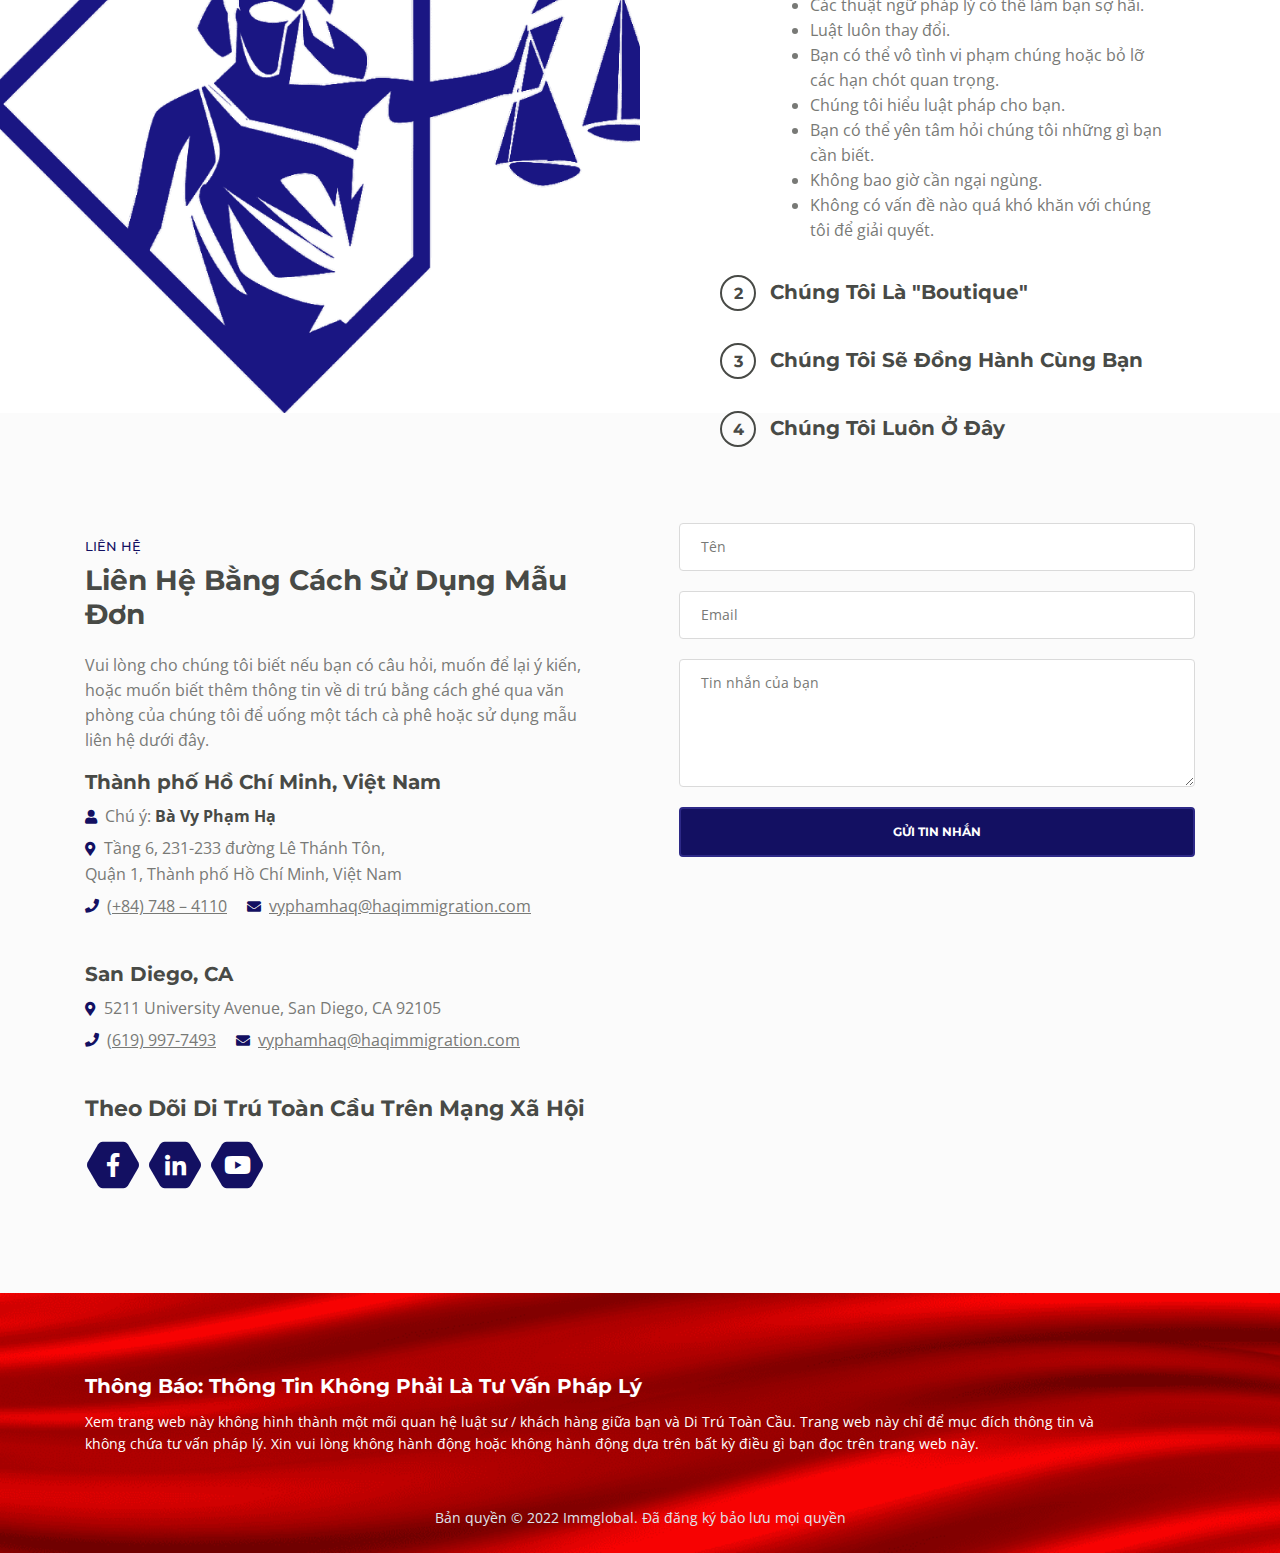
<file: index-vn.html>
<!DOCTYPE html>
<html lang="en">
<head>
    <meta charset="utf-8">
    <meta name="viewport" content="width=device-width, initial-scale=1, shrink-to-fit=no">
    
    <!-- SEO Meta Tags -->
    <meta name="description" content="Immigration Global offers prestigious U.S. immigration services in Vietnam, including assistance with student visas, EB-5 investment visas, and family sponsorship for U.S. immigration.">
    <meta name="author" content="Inovatik">

    <!-- OG Meta Tags to improve the way the post looks when you share the page on LinkedIn, Facebook, Google+ -->
    <meta property="og:site_name" content="Immigration Global" /> <!-- website name -->
    <meta property="og:site" content="https://www.immigrationglobal.com" /> <!-- website link -->
    <meta property="og:title" content="Immigration Global - Prestige U.S. Immigration Services in Vietnam" /> <!-- title shown in the actual shared post -->
    <meta property="og:description" content="Immigration Global offers prestigious U.S. immigration services in Vietnam, including assistance with student visas, EB-5 investment visas, and family sponsorship for U.S. immigration." /> <!-- description shown in the actual shared post -->
    <meta property="og:image" content="https://www.immigrationglobal.com/images/og-image.jpg" /> <!-- image link, make sure it's jpg -->
    <meta property="og:url" content="https://www.immigrationglobal.com" /> <!-- where do you want your post to link to -->
    <meta property="og:type" content="website" />


    <!-- Website Title -->
    <title>Immigration Global - Dịch vụ Nhập cư Hoa Kỳ danh tiếng tại Việt Nam</title>
    
    <!-- Styles -->
    <link href="https://fonts.googleapis.com/css?family=Montserrat:500,700&display=swap&subset=latin-ext" rel="stylesheet">
    <link href="https://fonts.googleapis.com/css?family=Open+Sans:400,400i,600&display=swap&subset=latin-ext" rel="stylesheet">
    <link href="css/bootstrap.css" rel="stylesheet">
    <link href="css/fontawesome-all.css" rel="stylesheet">
    <link href="css/swiper.css" rel="stylesheet">
    <link href="css/magnific-popup.css" rel="stylesheet">
    <link href="css/styles.css" rel="stylesheet">
    
    <!-- Favicon  -->
    <link rel="apple-touch-icon" sizes="180x180" href="images/favicon/apple-touch-icon.png">
    <link rel="icon" type="image/png" sizes="32x32" href="images/favicon/favicon-32x32.png">
    <link rel="icon" type="image/png" sizes="16x16" href="images/favicon/favicon-16x16.png">
    <link rel="manifest" href="images/favicon/site.webmanifest">
</head>
<body data-spy="scroll" data-target=".fixed-top">
    
    <!-- Preloader -->
    <div class="spinner-wrapper">
        <div class="spinner">
            <div class="bounce1"></div>
            <div class="bounce2"></div>
            <div class="bounce3"></div>
        </div>
    </div>
    <!-- end of preloader -->

    <!-- Navbar -->
    <nav class="navbar navbar-expand-md navbar-dark navbar-custom fixed-top">
        <!-- Logo -->
        <a class="navbar-brand logo-image" href="index.html"><img src="images/logo-expanded.png" alt="alternative"></a>
        
        <!-- Mobile Menu Toggle Button -->
        <button class="navbar-toggler" type="button" data-toggle="collapse" data-target="#navbarsExampleDefault" aria-controls="navbarsExampleDefault" aria-expanded="false" aria-label="Toggle navigation">
            <span class="navbar-toggler-awesome fas fa-bars"></span>
            <span class="navbar-toggler-awesome fas fa-times"></span>
        </button>
        <!-- end of mobile menu toggle button -->

        <div class="collapse navbar-collapse" id="navbarsExampleDefault">
            <ul class="navbar-nav ml-auto">
                <li class="nav-item">
                    <a class="nav-link page-scroll" href="#header">TRANG CHỦ <span class="sr-only">(hiện tại)</span></a>
                </li>
                <li class="nav-item">
                    <a class="nav-link page-scroll" href="#intro">GIỚI THIỆU</a>
                </li>
                <li class="nav-item">
                    <a class="nav-link page-scroll" href="#services">DỊCH VỤ</a>
                </li>
                <li class="nav-item">
                    <a class="nav-link page-scroll" href="#mission">MỤC TIÊU</a>
                </li>
                <li class="nav-item">
                    <a class="nav-link page-scroll" href="#contact">LIÊN HỆ</a>
                </li>
                <li class="nav-item">
                    <a class="nav-link page-scroll popup-with-move-anim" href="#faq-modal">FAQ</a>
                </li>
                <li class="nav-item ml-3">
                    <a class="nav-link nav-lang-us page-scroll" href="index.html" style="">
                    </a>
                </li>
            </ul>

            <span class="nav-item social-icons">
                <span class="fa-stack">
                    <a href="https://www.facebook.com/immiglobal.danang" target="_blank">
                        <span class="hexagon"></span>
                        <i class="fab fa-facebook-f fa-stack-1x"></i>
                    </a>
                </span>
                <span class="fa-stack">
                    <a href="https://www.linkedin.com/in/immigration-global-941715293" target="_blank">
                        <span class="hexagon"></span>
                        <i class="fab fa-linkedin-in fa-stack-1x"></i>
                    </a>
                </span>
                <span class="fa-stack">
                    <a href="https://www.youtube.com/@ImmigrationGlobal-bl4ry">
                        <span class="hexagon"></span>
                        <i class="fab fa-youtube fa-stack-1x"></i>
                    </a>
                </span>
            </span>
        </div>
    </nav> <!-- end of navbar -->
    <!-- end of navbar -->

    <!-- FAQ Lightbox -->
    <div id="faq-modal" class="lightbox-basic lightbox-faq zoom-anim-dialog mfp-hide">
        <div class="row align-items-center">
            <div class="col-lg-12">
                <h1>Câu Hỏi Thường Gặp</h1>
                <hr class="line-heading">
            </div>
            <div class="col-lg-12">
                <p>
                    Là các luật sư nhập cư, chúng tôi ở đây để giúp bạn trả lời các câu hỏi và tìm giải pháp cho các vấn đề khó khăn mà người nhập cư đối mặt vì chúng tôi đã trải qua một trải nghiệm tương tự. Hiểu rõ những trải nghiệm đó, chúng tôi hiểu rằng công việc của chúng tôi có ảnh hưởng đáng kể đến cuộc sống của những người chúng tôi phục vụ, và chúng tôi luôn cố gắng xây dựng mối quan hệ với khách hàng của mình bằng cách phản hồi cho họ một cách kịp thời và cung cấp thông tin cập nhật về tiến trình của vấn đề nhập cư cụ thể của họ.
                    <br>
                    <br>
                    Ở đây, bạn sẽ tìm thấy câu trả lời cho các câu hỏi phổ biến về dịch vụ của chúng tôi, bao gồm tài trợ, visa du học và visa đầu tư. Khám phá các chủ đề dưới đây để tìm hiểu thêm về cách chúng tôi có thể hỗ trợ bạn với nhu cầu nhập cư của bạn.
                </p>
                <div class="accordion accordion-faq">
                    <div id="faq">
                        <h2>Tài Trợ</h2>
                        <div class="item">
                            <div id="headingTwo">
                                <span class="collapsed" data-toggle="collapse" data-target="#collapseFaq1" aria-expanded="false" aria-controls="collapseFaq1" role="button">
                                    <span class="circle-numbering"></span><span class="accordion-title accordion-title-faq">Ai có thể tài trợ cho Một Công Dân Hoa Kỳ?</span>
                                </span>
                            </div>
                            <div id="collapseFaq1" class="collapse" aria-labelledby="headingTwo" data-parent="#faq">
                                <div class="accordion-body">
                                    <p>Nếu bạn là Một Công Dân Hoa Kỳ, bạn có thể đề nghị cho những người thân sau đây, miễn là bạn có thể chứng minh mối quan hệ:</p>
                                    <ul>
                                        <li>Chồng hoặc vợ</li>
                                        <li>Con chưa kết hôn dưới 21 tuổi</li>
                                        <li>Con trai hoặc con gái chưa kết hôn trên 21 tuổi</li>
                                        <li>Con trai hoặc con gái kết hôn bất kỳ tuổi</li>
                                        <li>Anh (chị) em, nếu bạn ít nhất 21 tuổi</li>
                                        <li>Mẹ hoặc bố, nếu bạn ít nhất 21 tuổi</li>
                                    </ul>
                                </div>
                            </div>
                        </div> <!-- end of item -->
                        <div class="item">
                            <div id="headingTwo">
                                <span class="collapsed" data-toggle="collapse" data-target="#collapseFaq2" aria-expanded="false" aria-controls="collapseFaq2" role="button">
                                    <span class="circle-numbering"></span><span class="accordion-title accordion-title-faq">Ai Có Thể Tài Trợ cho Người Giữ Thẻ Xanh?</span>
                                </span>
                            </div>
                            <div id="collapseFaq2" class="collapse" aria-labelledby="headingTwo" data-parent="#faq">
                                <div class="accordion-body">
                                    <p>Nếu bạn là một cư dân cố định hợp pháp (người giữ thẻ xanh), bạn có thể đề nghị cho những người thân sau đây, miễn là bạn có thể chứng minh mối quan hệ:</p>
                                    <ul>
                                        <li>Chồng hoặc vợ</li>
                                        <li>Con chưa kết hôn dưới 21 tuổi</li>
                                        <li>Con trai hoặc con gái chưa kết hôn trên 21 tuổi</li>
                                    </ul>
                                </div>
                            </div>
                        </div> <!-- end of item -->

                        <h2>Visa F-1</h2>
                        <div class="item">
                            <div id="headingTwo">
                                <span class="collapsed" data-toggle="collapse" data-target="#collapseFaq3" aria-expanded="false" aria-controls="collapseFaq3" role="button">
                                    <span class="circle-numbering"></span><span class="accordion-title accordion-title-faq">F-1 Là Gì?</span>
                                </span>
                            </div>
                            <div id="collapseFaq3" class="collapse" aria-labelledby="headingTwo" data-parent="#faq">
                                <div class="accordion-body">
                                    <p>F-1 là tình trạng không di trú được cấp bởi USCIS cho sinh viên nước ngoài đang theo học toàn thời gian tại Mỹ.</p>
                                </div>
                            </div>
                        </div> <!-- end of item -->
                        <div class="item">
                            <div id="headingTwo">
                                <span class="collapsed" data-toggle="collapse" data-target="#collapseFaq4" aria-expanded="false" aria-controls="collapseFaq4" role="button">
                                    <span class="circle-numbering"></span><span class="accordion-title accordion-title-faq">Một Sinh Viên Nước Ngoài Có Thể Học Bao Lâu Ở Mỹ Dưới Tình Trạng F-1?</span>
                                </span>
                            </div>
                            <div id="collapseFaq4" class="collapse" aria-labelledby="headingTwo" data-parent="#faq">
                                <div class="accordion-body">
                                    <p>Tình trạng F-1 được phép ở lại Mỹ trong suốt thời gian học.</p>
                                </div>
                            </div>
                        </div> <!-- end of item -->
                        <div class="item">
                            <div id="headingTwo">
                                <span class="collapsed" data-toggle="collapse" data-target="#collapseFaq5" aria-expanded="false" aria-controls="collapseFaq5" role="button">
                                    <span class="circle-numbering"></span><span class="accordion-title accordion-title-faq">Tôi Ở Tình Trạng F-1. Tôi Có Thể Du Lịch Ngoài Mỹ Không?</span>
                                </span>
                            </div>
                            <div id="collapseFaq5" class="collapse" aria-labelledby="headingTwo" data-parent="#faq">
                                <div class="accordion-body">
                                    <p>Có, bạn có thể du lịch ngoài Mỹ khi bạn đang ở tình trạng F-1.</p>
                                </div>
                            </div>
                        </div> <!-- end of item -->
                        <div class="item">
                            <div id="headingTwo">
                                <span class="collapsed" data-toggle="collapse" data-target="#collapseFaq6" aria-expanded="false" aria-controls="collapseFaq6" role="button">
                                    <span class="circle-numbering"></span><span class="accordion-title accordion-title-faq">Tôi Ở Tình Trạng F-1. Tôi Có Được Phép Làm Việc Trên Khuôn Viên Trường Không?</span>
                                </span>
                            </div>
                            <div id="collapseFaq6" class="collapse" aria-labelledby="headingTwo" data-parent="#faq">
                                <div class="accordion-body">
                                    <p>Có, bạn được phép làm việc trên khuôn viên trường, nhưng việc làm trên khuôn viên không được thay thế cho cư dân Mỹ. Ngoài ra, bạn bị giới hạn ở 20 giờ làm việc mỗi tuần.</p>
                                </div>
                            </div>
                        </div> <!-- end of item -->

                        <h2>EB5-Visa Đầu Tư</h2>
                        <div class="item">
                            <div id="headingTwo">
                                <span class="collapsed" data-toggle="collapse" data-target="#collapseFaq7" aria-expanded="false" aria-controls="collapseFaq7" role="button">
                                    <span class="circle-numbering"></span><span class="accordion-title accordion-title-faq">Tôi Cần Đầu Tư Bao Nhiêu Tiền Để Nhận Visa EB?</span>
                                </span>
                            </div>
                            <div id="collapseFaq7" class="collapse" aria-labelledby="headingTwo" data-parent="#faq">
                                <div class="accordion-body">
                                    <p>Số tiền tối thiểu chuẩn đã tăng lên thành 1.8 triệu đô la hoặc 900,000 đô la, phụ thuộc vào nơi mà doanh nghiệp nhận đầu tư được đặt.</p>
                                </div>
                            </div>
                        </div> <!-- end of item -->
                        <div class="item">
                            <div id="headingTwo">
                                <span class="collapsed" data-toggle="collapse" data-target="#collapseFaq8" aria-expanded="false" aria-controls="collapseFaq8" role="button">
                                    <span class="circle-numbering"></span><span class="accordion-title accordion-title-faq">Visa Đầu Tư Là Gì?</span>
                                </span>
                            </div>
                            <div id="collapseFaq8" class="collapse" aria-labelledby="headingTwo" data-parent="#faq">
                                <div class="accordion-body">
                                    <p>Visa EB-5 cho phép người nước ngoài nhập cư vào Mỹ nếu họ đầu tư vào một doanh nghiệp Mỹ.</p>
                                </div>
                            </div>
                        </div> <!-- end of item -->
                        <div class="item">
                            <div id="headingTwo">
                                <span class="collapsed" data-toggle="collapse" data-target="#collapseFaq9" aria-expanded="false" aria-controls="collapseFaq9" role="button">
                                    <span class="circle-numbering"></span><span class="accordion-title accordion-title-faq">Người Giữ Visa EB-5 Có Thể Làm Việc Ở Mỹ Không?</span>
                                </span>
                            </div>
                            <div id="collapseFaq9" class="collapse" aria-labelledby="headingTwo" data-parent="#faq">
                                <div class="accordion-body">
                                    <p>Người giữ visa EB-5 được cấp thẻ xanh cho phép họ sống và làm việc vĩnh viễn ở Mỹ.</p>
                                </div>
                            </div>
                        </div> <!-- end of item -->
                        <div class="item">
                            <div id="headingTwo">
                                <span class="collapsed" data-toggle="collapse" data-target="#collapseFaq10" aria-expanded="false" aria-controls="collapseFaq10" role="button">
                                    <span class="circle-numbering"></span><span class="accordion-title accordion-title-faq">Tôi Có Thể Mang Gia Đình Đến Mỹ Không?</span>
                                </span>
                            </div>
                            <div id="collapseFaq10" class="collapse" aria-labelledby="headingTwo" data-parent="#faq">
                                <div class="accordion-body">
                                    <p>Người giữ visa EB-5 cũng có thể đưa người vợ/chồng và con cái chưa kết hôn dưới 21 tuổi đến Mỹ.</p>
                                    <p>Có một số yêu cầu mà các nhà đầu tư nước ngoài phải đáp ứng để đủ điều kiện nhận visa EB-5. Các nhà đầu tư phải thực hiện đầu tư vốn theo yêu cầu vào một doanh nghiệp Mỹ.</p>
                                </div>
                            </div>
                        </div> <!-- end of item -->
                        <div class="item">
                            <div id="headingTwo">
                                <span class="collapsed" data-toggle="collapse" data-target="#collapseFaq11" aria-expanded="false" aria-controls="collapseFaq11" role="button">
                                    <span class="circle-numbering"></span><span class="accordion-title accordion-title-faq">Yêu Cầu Là Gì?</span>
                                </span>
                            </div>
                            <div id="collapseFaq11" class="collapse" aria-labelledby="headingTwo" data-parent="#faq">
                                <div class="accordion-body">
                                    <p>Có hai lựa chọn đầu tư cho các ứng viên visa EB-5. Ứng viên EB-5 có thể tạo điều kiện cho việc đầu tư của mình như một cá nhân (trực tiếp) hoặc có thể đầu tư thông qua một Trung Tâm Khu Vực EB-5.</p>
                                </div>
                            </div>
                        </div> <!-- end of item -->
                        <div class="item">
                            <div id="headingTwo">
                                <span class="collapsed" data-toggle="collapse" data-target="#collapseFaq12" aria-expanded="false" aria-controls="collapseFaq12" role="button">
                                    <span class="circle-numbering"></span><span class="accordion-title accordion-title-faq">Nhà Đầu Tư Visa EB-5 Có Thể Trở Thành Công Dân Mỹ Không?</span>
                                </span>
                            </div>
                            <div id="collapseFaq12" class="collapse" aria-labelledby="headingTwo" data-parent="#faq">
                                <div class="accordion-body">
                                    <p>Để đủ điều kiện trở thành công dân Mỹ, người giữ visa EB-5 phải trước tiên là cư dân vĩnh viễn ít nhất năm năm. Sau đó, người giữ visa EB-5 có thể tham gia quá trình quốc tịch giúp họ trở thành công dân Hoa Kỳ.</p>
                                </div>
                            </div>
                        </div> <!-- end of item -->
                        <div class="item">
                            <div id="headingTwo">
                                <span class="collapsed" data-toggle="collapse" data-target="#collapseFaq13" aria-expanded="false" aria-controls="collapseFaq13" role="button">
                                    <span class="circle-numbering"></span><span class="accordion-title accordion-title-faq">Visa Làm Việc Là Gì?</span>
                                </span>
                            </div>
                            <div id="collapseFaq13" class="collapse" aria-labelledby="headingTwo" data-parent="#faq">
                                <div class="accordion-body">
                                    <p>Visa làm việc được sử dụng cho những người đi làm tạm thời tại Mỹ trong một khoảng thời gian nhất định. Thời gian bạn sẽ làm việc nên được ghi chú trong hợp đồng lao động hoặc đơn xin visa.</p>
                                </div>
                            </div>
                        </div> <!-- end of item -->

                        <h2>Visa Kinh Doanh B-1 và Visa Thăm B-2</h2>
                        <div class="item">
                            <div id="headingTwo">
                                <span class="collapsed" data-toggle="collapse" data-target="#collapseFaq14" aria-expanded="false" aria-controls="collapseFaq14" role="button">
                                    <span class="circle-numbering"></span><span class="accordion-title accordion-title-faq">Visa Kinh Doanh B-1 Là Gì?</span>
                                </span>
                            </div>
                            <div id="collapseFaq14" class="collapse" aria-labelledby="headingTwo" data-parent="#faq">
                                <div class="accordion-body">
                                    <p>Khi đi công tác, một cá nhân nên xin visa B-1. Các lý do để xin visa kinh doanh bao gồm: tham vấn với đồng nghiệp kinh doanh, tham dự hội nghị hoặc hội chợ kinh doanh, đàm phán hợp đồng, mua bất động sản và điều tra cơ hội kinh doanh. Nếu bạn có kế hoạch đến Hoa Kỳ vì một trong những mục đích liên quan đến kinh doanh này, bạn có thể đủ điều kiện để xin visa B-1. Tìm hiểu thêm về tình trạng đủ điều kiện của bạn trên trang visa B-1 của chúng tôi.</p>
                                </div>
                            </div>
                        </div> <!-- end of item -->
                        <div class="item">
                            <div id="headingTwo">
                                <span class="collapsed" data-toggle="collapse" data-target="#collapseFaq15" aria-expanded="false" aria-controls="collapseFaq15" role="button">
                                    <span class="circle-numbering"></span><span class="accordion-title accordion-title-faq">Visa Thăm B-2 Là Gì?</span>
                                </span>
                            </div>
                            <div id="collapseFaq15" class="collapse" aria-labelledby="headingTwo" data-parent="#faq">
                                <div class="accordion-body">
                                    <p>Những người muốn đi du lịch, nghỉ ngơi hoặc thăm gia đình ở Mỹ nên xin visa B-2. Visa này cũng bao gồm những người nhập cư vào quốc gia để chữa bệnh hoặc tham gia vào một số loại sự kiện xã hội hoặc dịch vụ cụ thể. Cơ quan nhập cư có thể cấp visa thăm tới sáu tháng.</p>
                                </div>
                            </div>
                        </div> <!-- end of item -->

                        <h2>Visa Hôn Phối (K-1)</h2>
                        <div class="item">
                            <div id="headingTwo">
                                <span class="collapsed" data-toggle="collapse" data-target="#collapseFaq16" aria-expanded="false" aria-controls="collapseFaq16" role="button">
                                    <span class="circle-numbering"></span><span class="accordion-title accordion-title-faq">Visa Hôn Phối (K-1) Là Gì?</span>
                                </span>
                            </div>
                            <div id="collapseFaq16" class="collapse" aria-labelledby="headingTwo" data-parent="#faq">
                                <div class="accordion-body">
                                    <p>Visa hôn phối là cho hôn phu của một công dân Mỹ đi du lịch đến Mỹ với mục đích kết hôn với công dân Mỹ.</p>
                                </div>
                            </div>
                        </div> <!-- end of item -->
                        <div class="item">
                            <div id="headingTwo">
                                <span class="collapsed" data-toggle="collapse" data-target="#collapseFaq17" aria-expanded="false" aria-controls="collapseFaq17" role="button">
                                    <span class="circle-numbering"></span><span class="accordion-title accordion-title-faq">Mất Bao Lâu Để Xử Lý Visa?</span>
                                </span>
                            </div>
                            <div id="collapseFaq17" class="collapse" aria-labelledby="headingTwo" data-parent="#faq">
                                <div class="accordion-body">
                                    <p>Việc xử lý mất từ bốn đến sáu tháng, tùy thuộc vào tình hình của bạn.</p>
                                </div>
                            </div>
                        </div> <!-- end of item -->
                        <div class="item">
                            <div id="headingTwo">
                                <span class="collapsed" data-toggle="collapse" data-target="#collapseFaq18" aria-expanded="false" aria-controls="collapseFaq18" role="button">
                                    <span class="circle-numbering"></span><span class="accordion-title accordion-title-faq">Sau Khi Tôi Đến Mỹ Thì Điều Gì Xảy Ra?</span>
                                </span>
                            </div>
                            <div id="collapseFaq18" class="collapse" aria-labelledby="headingTwo" data-parent="#faq">
                                <div class="accordion-body">
                                    <p>Bạn phải kết hôn trong vòng 90 ngày kể từ ngày đến hoặc bạn cần phải trở về quốc gia của bạn.</p>
                                </div>
                            </div>
                        </div> <!-- end of item -->

                        <h2>Visa Hôn Nhân</h2>
                        <div class="item">
                            <div id="headingTwo">
                                <span class="collapsed" data-toggle="collapse" data-target="#collapseFaq19" aria-expanded="false" aria-controls="collapseFaq19" role="button">
                                    <span class="circle-numbering"></span><span class="accordion-title accordion-title-faq">Visa Hôn Nhân Là Gì?</span>
                                </span>
                            </div>
                            <div id="collapseFaq19" class="collapse" aria-labelledby="headingTwo" data-parent="#faq">
                                <div class="accordion-body">
                                    <p>Visa Hôn Nhân là visa nhập cư cho vợ chồng nước ngoài của một công dân Hoa Kỳ hoặc cư dân pháp lý của Hoa Kỳ để nhập cư vào Hoa Kỳ.</p>
                                </div>
                            </div>
                        </div> <!-- end of item -->
                        <div class="item">
                            <div id="headingTwo">
                                <span class="collapsed" data-toggle="collapse" data-target="#collapseFaq20" aria-expanded="false" aria-controls="collapseFaq20" role="button">
                                    <span class="circle-numbering"></span><span class="accordion-title accordion-title-faq">Bao Lâu Thì Vợ/Chồng Tôi Đến Hoa Kỳ?</span>
                                </span>
                            </div>
                            <div id="collapseFaq20" class="collapse" aria-labelledby="headingTwo" data-parent="#faq">
                                <div class="accordion-body">
                                    <p>Việc này mất khoảng từ 6-8 tháng, hoặc lâu hơn tùy thuộc vào tình hình của bạn.</p>
                                </div>
                            </div>
                        </div> <!-- end of item -->
                    </div> <!-- end of faq -->
                </div> <!-- end of accordion -->
            </div> <!-- end of col -->
        </div> <!-- end of row -->
        <div class="row">
            <button title="Đóng (Esc)" type="button" class="mfp-close x-button">×</button>
        </div> <!-- end of row -->
    </div> <!-- end of lightbox-basic -->
    <!-- end of faq lightbox -->

    <!-- Header -->
    <header id="header" class="header">
        <div class="header-content">
            <div class="container">
                <div class="row">
                    <div class="col-lg-12">
                        <div class="text-container">
                            <h1><span id="js-rotating-1">
                                Văn phòng luật Boutique,
                                Miễn phí 20 phút đầu,
                                Luật sư dễ gần,
                                Chúng tôi hoàn toàn thành thạo trong,
                                Văn phòng ở San Diego,
                                Dịch vụ đáng tin cậy,
                                Cam kết đảm bảo của bạn
                            </span></h1>
                            <h1><span id="js-rotating-2">
                                tập trung vào di trú,
                                tư vấn miễn phí,
                                hiểu nhu cầu của bạn,
                                tiếng Việt và tiếng Anh,
                                và Thành phố Hồ Chí Minh,
                                khi bạn cần,
                                thành công ở mỗi bước
                            </span></h1>
                            <p class="p-heading p-large">Chúng tôi cung cấp các dịch vụ pháp lý về di trú xuất sắc dựa trên giải pháp cho những người đang trải qua quá trình nhập cư vào Hoa Kỳ ở mọi nơi.</p>
                            <a class="btn-solid-lg page-scroll" href="#intro">KHÁM PHÁ</a>
                        </div>
                    </div> <!-- end of col -->
                </div> <!-- end of row -->
            </div> <!-- end of container -->
        </div> <!-- end of header-content -->
    </header> <!-- end of header -->
    <!-- end of header -->

     <!-- Intro -->
    <div id="intro" class="basic-1">
        <div class="container">
            <div class="row">
                <div class="col-lg-12">
                    <div class="section-title">GIỚI THIỆU</div>
                    <h2>Về Vy Haq</h2>
                    <h6><i>“Tôi sẽ cam đoan 100% giá trị của mình”</i></h6>
                </div>
                <div class="col-lg-8">
                    <div class="text-container">
                        <p>
                            <strong>Vy Haq</strong>, một luật sư di trú, không chỉ là một chuyên gia pháp lý, mà còn là một người nhập cư trước đây. Hành trình cá nhân của cô đã truyền cho cô một lòng đồng cảm sâu sắc đối với những người điều hành hệ thống di trú phức tạp.
                            <br>
                            <br>
                            Gia đình của Vy đã bỏ chạy khỏi Việt Nam vào đầu những năm 80, trải qua các chuyến đi đầy nguy hiểm trên thuyền và phải đối mặt với sự phân biệt đối xử trên đường đi. Mặc cho những thách thức, Vy vẫn hy vọng vào một cuộc sống tốt đẹp hơn ở Mỹ.
                            <br>
                            <br>
                            Những trải nghiệm của cô thúc đẩy sứ mệnh của cô là cung cấp sự trợ giúp pháp lý đầy lòng từ bi và đáng tin cậy cho những người nhập cư. Ngày nay, Vy Haq điều hành công ty luật di trú của riêng mình, tận tâm giúp đỡ người khác vượt qua những khó khăn tương tự và đạt được giấc mơ Mỹ của họ.
                        </p>
                        <a class="btn-solid-lg page-scroll popup-with-move-anim" href="#more-about-modal">THÊM VỀ VY HAQ</a>
                    </div> <!-- end of text-container -->
                </div> <!-- end of col -->
                <div class="col-lg-4">
                    <div class="image-container">
                        <img class="img-fluid d-block mx-auto" src="images/intro-office.png" alt="alternative">
                    </div> <!-- end of image-container -->
                </div> <!-- end of col -->
            </div> <!-- end of row -->
        </div> <!-- end of container -->
    </div> <!-- end of basic-1 -->
    <!-- end of intro -->

    <!-- About Lightbox -->
    <div id="more-about-modal" class="lightbox-basic zoom-anim-dialog mfp-hide">
        <div class="row align-items-center">
            <div class="col-lg-12">
                <h3>Thêm Về Vy Haq</h3>
                <hr class="line-heading">
                <h6><i>“Tôi là một 'Người Đi Tàu'”</i></h6>
            </div>
            <div class="col-lg-8 order-2 order-lg-1 text-left text-lg-left">
                <p>
                    Tôi không chỉ là một luật sư. Tôi cũng là một người nhập cư trước đây. Kinh nghiệm cuộc sống cá nhân của tôi đã kích thích niềm đam mê của tôi trong việc cung cấp dịch vụ di trú chu đáo nhất có thể, với mức giá hợp lý. Tôi đã đầu tư vào câu chuyện của bạn. Câu chuyện của bạn là câu chuyện của tôi.
                    <br>
                    <br>
                    Bởi vì ông nội tôi đã phục vụ trong quân đội miền Nam trong chiến tranh Việt Nam, ông được xem là không lòng hiếu quả. Gia đình chúng tôi luôn bị giám sát chặt chẽ và không được đối xử công bằng vì điều này. Vào đầu những năm 80, việc rời khỏi Việt Nam là vi phạm pháp luật, nhưng cha mẹ tôi biết rằng chúng tôi cần phải đi. Tuy nhiên, do người hàng xóm gián điệp, chúng tôi phải trốn vào ban đêm trên những chiếc thuyền nhỏ. Đó là lý do tại sao chúng tôi được gọi là "người đi tàu."
                </p>
            </div> <!-- end of col -->
            <div class="col-lg-4 text-center order-1 order-lg-2">
                <img class="img-fluid img-more-about" src="images/more-about-1.png" alt="alternative">
            </div> <!-- end of col -->
        </div> <!-- end of row -->
        <div class="row align-items-center">
            <div class="col-lg-4 text-center order-1 order-lg-1">
                <img class="img-fluid img-more-about" src="images/more-about-2.png" alt="alternative">
            </div> <!-- end of col -->
            <div class="col-lg-8 text-left text-lg-right order-2 order-lg-2">
                <p>
                    Cha và anh chị tôi đã rời khỏi nhiều năm trước khi mẹ và tôi làm. Tôi chỉ mới 6 tuổi và cuộc hành trình quá nguy hiểm. Khi thời gian chín muồi, mẹ tôi đã tìm kiếm nhiều đêm muộn để tìm một chiếc thuyền cho chúng tôi. Cuối cùng ngày đó đã đến. Chúng tôi tự nhồi vào mình với những người khác trong một căn nhà tối tăm ở nông thôn. Khi cửa mở ra, chúng tôi đã chạy cho tới cuộc sống thân yêu của mình vào chiếc thuyền. Một số bị bắn, một số bị bắt, và một số không thể qua khỏi. Chiếc thuyền quá nhỏ cho tất cả chúng tôi.
                    <br>
                    <br>
                    Cuộc hành trình chẳng dễ dàng. Sóng biển có thể rất dữ dội, mẹ tôi đã bị ốm ngay lập tức, và chúng tôi không có đủ thức ăn và nước uống. Nếu bạn bị quá ốm, họ sẽ đẩy bạn ra biển để ngăn chống dịch bệnh. Tôi sợ cho cuộc sống của mình và tôi thực sự sợ cho cuộc sống của mẹ tôi. Tôi không ngủ trên thuyền, nhưng tôi đã mơ. Tôi mơ về Mỹ, đất hứa, nơi những con đường được lát với vàng và có rất nhiều thức ăn để ăn.
                </p>
            </div> <!-- end of col -->
        </div> <!-- end of row -->
        <div class="row">
            <div class="col-lg-7 order-2 order-lg-1 text-left text-lg-left">
                <div class="text-container">
                    <p>
                        Hy vọng này duy trì tôi suốt chặng đường. Chúng tôi đã la hét vào những con tàu lớn, nếu không phải để cứu chúng tôi, thì ít nhất cũng để cung cấp thức ăn và nước uống. Hầu hết các tàu chỉ di chuyển, những người ở trên tàu nhìn chúng tôi với sự khinh bỉ. Cuối cùng, một con tàu đã dừng lại và giúp chúng tôi tới Hong Kong, nơi chúng tôi ở trong trại tị nạn đầu tiên của chúng tôi. Hành trình của chúng tôi đưa chúng tôi đến những đất nước và địa điểm tị nạn khác, cho đến khi cuối cùng chúng tôi đến được đến đất hứa đó.
                        <br>
                        <br>
                        Ba mẹ tôi không biết có quy trình nhập cư; rằng có luật lệ và quy định để sống ở Hoa Kỳ. Họ cũng không nói được tiếng Anh. Tất cả những gì họ có thể làm là xin giúp đỡ. Nhiều người trên đường đã nhận tiền, nhưng không giúp đỡ. Hệ thống rắc rối và thông tin sai lạc khắp nơi. Chúng tôi đã chịu đựng nhiều rồi; chúng tôi chỉ cần được giúp đỡ.
                    </p>
                </div> <!-- end of text-container -->
            </div> <!-- end of col -->
            <div class="col-lg-5 text-center order-1 order-lg-2">
                <div class="image-container">
                    <img class="img-fluid img-more-about" src="images/more-about-3.png" alt="alternative">
                </div> <!-- end of image-container -->
            </div> <!-- end of col -->
        </div> <!-- end of row -->
        <div class="row">
            <div class="col-lg-12">
                <div class="text-container text-left text-lg-left">
                    <p>
                        Qua tất cả sự thất vọng này, tôi quyết định biến nó thành sứ mệnh sống của mình để cung cấp thông tin pháp lý hữu ích và lời khuyên cho những người cần thiết. Để mang lại cho họ một cảm giác tin cậy và an toàn qua một cuộc hành trình mà tôi rất hiểu biết có thể cảm thấy hoàn toàn khiếp sợ. Tôi nhận ra ước mơ thơ ấu của mình là thành lập một văn phòng luật di trú của riêng mình. Hôm nay tôi hy vọng trở thành một phần của câu chuyện của bạn, để tôi có thể thay đổi nó.
                    </p>
                </div> <!-- end of text-container -->
            </div> <!-- end of col -->
        </div> <!-- end of row -->
        <div class="row">
            <button title="Close (Esc)" type="button" class="mfp-close x-button">×</button>
            <div class="col-lg-12 text-right">
                <a class="btn-solid-reg mfp-close as-button" href="#contact">LIÊN HỆ</a> <a class="btn-outline-reg mfp-close as-button" href="#projects">QUAY LẠI</a> 
            </div> <!-- end of col -->
        </div> <!-- end of row -->
    </div> <!-- end of lightbox-basic -->
    <!-- end of about lightbox -->

    <!-- Services -->
    <div id="services" class="cards-2">
        <div class="container">
            <div class="row">
                <div class="col-lg-12">
                    <div class="section-title">DỊCH VỤ</div>
                    <h3>Chúng tôi Dành Sự Chú Ý Đặc Biệt Cho Mỗi Khách Hàng</h3>
                    <p class="text-center">Chúng tôi dành thời gian để hiểu biết về hoàn cảnh độc đáo của bạn và điều chỉnh dịch vụ của chúng tôi để đáp ứng nhu cầu của bạn.</p>
                </div> <!-- end of col -->
            </div> <!-- end of row -->
            <div class="row">
                <div class="col-lg-12">
                    
                    <!-- Card -->
                    <div class="card">
                        <div class="card-image">
                            <img class="img-fluid" src="images/services-1.png" alt="alternative">
                        </div>
                        <div class="card-body">
                            <h3 class="card-title">Di Trú Dựa Trên Gia Đình</h3>
                            <p>Di trú dựa trên gia đình bao gồm, nhưng không giới hạn, các yếu tố sau:</p>
                            <ul class="list-unstyled li-space-lg">
                                <li class="media">
                                    <i class="fas fa-square"></i>
                                    <div class="media-body">Hôn nhân</div>
                                </li>
                                <li class="media">
                                    <i class="fas fa-square"></i>
                                    <div class="media-body">K Visa (Hôn thê / Vợ chồng của Công dân Hoa Kỳ)</div>
                                </li>
                                <li class="media">
                                    <i class="fas fa-square"></i>
                                    <div class="media-body">Điều chỉnh trạng thái</div>
                                </li>
                                <li class="media">
                                    <i class="fas fa-square"></i>
                                    <div class="media-body">Tạm vắng</div>
                                </li>
                                <li class="media">
                                    <i class="fas fa-square"></i>
                                    <div class="media-body">Tài liệu đi du lịch</div>
                                </li>
                                <li class="media">
                                    <i class="fas fa-square"></i>
                                    <div class="media-body">Giấy phép làm việc</div>
                                </li>
                                <li class="media">
                                    <i class="fas fa-square"></i>
                                    <div class="media-body">Giấy phép vào cảnh</div>
                                </li>
                            </ul>
                        </div>
                        <div class="button-container">
                            <a class="btn-solid-reg page-scroll" href="#contact">TÌM HIỂU THÊM</a>
                        </div> <!-- end of button-container -->
                    </div>
                    <!-- end of card -->

                    <!-- Card -->
                    <div class="card">
                        <div class="card-image">
                            <img class="img-fluid" src="images/services-2.png" alt="alternative">
                        </div>
                        <div class="card-body">
                            <h3 class="card-title">Di Trú Dựa Trên Doanh Nghiệp / Lao Động</h3>
                            <p>Di trú dựa trên doanh nghiệp/lao động bao gồm, chẳng hạn như:</p>
                            <ul class="list-unstyled li-space-lg">
                                <li class="media">
                                    <i class="fas fa-square"></i>
                                    <div class="media-body">H-1B (Người làm việc chuyên môn)</div>
                                </li>
                                <li class="media">
                                    <i class="fas fa-square"></i>
                                    <div class="media-body">Chứng nhận lao động PERM</div>
                                </li>
                                <li class="media">
                                    <i class="fas fa-square"></i>
                                    <div class="media-body">EB-2 Dựa trên PERM (Bằng cấp cao/Phẩm chất xuất sắc)</div>
                                </li>
                                <li class="media">
                                    <i class="fas fa-square"></i>
                                    <div class="media-body">EB-3 Dựa trên PERM (Chuyên gia, công nhân lành nghề và công nhân khác)</div>
                                </li>
                                <li class="media">
                                    <i class="fas fa-square"></i>
                                    <div class="media-body">Visa đầu tư (EB-5) Dựa trên PERM (Chuyên gia, công nhân lành nghề và công nhân khác)</div>
                                </li>
                                <li class="media">
                                    <i class="fas fa-square"></i>
                                    <div class="media-body">L-1 (Chuyển nhượng trong công ty)</div>
                                </li>
                            </ul>
                        </div>
                        <div class="button-container">
                            <a class="btn-solid-reg page-scroll" href="#contact">TÌM HIỂU THÊM</a>
                        </div> <!-- end of button-container -->
                    </div>
                    <!-- end of card -->

                    <!-- Card -->
                    <div class="card">
                        <div class="card-image">
                            <img class="img-fluid" src="images/services-3.png" alt="alternative">
                        </div>
                        <div class="card-body">
                            <h3 class="card-title">Quốc Tịch Và Công Dân</h3>
                            <p>Quốc tịch và công dân, cũng như các hạng mục lợi ích phi nhập cư khác</p>
                            <ul class="list-unstyled li-space-lg">
                                <li class="media">
                                    <i class="fas fa-square"></i>
                                    <div class="media-body">F-1 (Visa Sinh viên)</div>
                                </li>
                                <li class="media">
                                    <i class="fas fa-square"></i>
                                    <div class="media-body">O-1 (Nhà Nghiên cứu Xuất sắc)</div>
                                </li>
                                <li class="media">
                                    <i class="fas fa-square"></i>
                                    <div class="media-body">R-1 (Công nhân Tôn giáo)</div>
                                </li>
                                <li class="media">
                                    <i class="fas fa-square"></i>
                                    <div class="media-body">Thay đổi/Mở rộng Trạng thái Phi nhập cư</div>
                                </li>
                                <li class="media">
                                    <i class="fas fa-square"></i>
                                    <div class="media-body">B-1/B-2 (Thăm viếng vì mục đích kinh doanh hoặc giải trí)</div>
                                </li>
                            </ul>
                        </div>
                        <div class="button-container">
                            <a class="btn-solid-reg page-scroll" href="#contact">TÌM HIỂU THÊM</a>
                        </div> <!-- end of button-container -->
                    </div>
                    <!-- end of card -->

                </div> <!-- end of col -->
            </div> <!-- end of row -->
        </div> <!-- end of container -->
    </div> <!-- end of cards-2 -->
    <!-- end of services -->

    <!-- Details 2 -->
    <div id="mission" class="tabs">
        <div class="area-1">
            <div class="tabs-container">
                <div class="tab-pane fade show active" id="tab-2" role="tabpanel" aria-labelledby="tab-2">
                        <h2>Nhiệm Vụ Của Chúng Tôi</h2>
                        <p>Chúng tôi có thể giúp bạn nếu</p>
                        <ul class="list-unstyled li-space-lg first">
                            <li class="media">
                                <div class="media-bullet">1</div>
                                <div class="media-body">Bạn muốn <strong>trở thành công dân Hoa Kỳ</strong></div>
                            </li>
                            <li class="media">
                                <div class="media-bullet">2</div>
                                <div class="media-body">Bạn muốn <strong>đến Hoa Kỳ (cần có visa Hoa Kỳ)</strong> vì một số lý do bao gồm du lịch/thăm bạn bè và gia đình, học, làm việc hoặc kinh doanh, đầu tư vào một doanh nghiệp</div>
                            </li>
                            <li class="media">
                                <div class="media-bullet">3</div>
                                <div class="media-body">Bạn muốn <strong>kết hôn hoặc sống cùng với vợ/chồng</strong> của bạn</div>
                            </li>
                        </ul>
                        <ul class="list-unstyled li-space-lg last">
                            <li class="media">
                                <div class="media-bullet">4</div>
                                <div class="media-body">Bạn đang ở trong Hoa Kỳ và gặp <strong>vấn đề về di trú</strong> (ví dụ: mất thẻ xanh)</div>
                            </li>
                            <li class="media">
                                <div class="media-bullet">5</div>
                                <div class="media-body">Bạn đã có visa Hoa Kỳ nhưng bạn gặp <strong>vấn đề khi trở lại</strong> Hoa Kỳ</div>
                            </li>
                            <li class="media">
                                <div class="media-bullet">6</div>
                                <div class="media-body">Bạn là một nhà tuyển dụng/công ty cần <strong>mang nhân viên của bạn</strong> đến Hoa Kỳ</div>
                            </li>
                        </ul>
                    </div>

            </div> <!-- end of tabs-container -->
        </div><!-- end of area-1 on same line and no space between comments to eliminate margin white space --><div class="area-2"></div> <!-- end of area-2 -->
    </div> <!-- end of tabs -->
    <!-- end of details 2 -->

    <!-- Details 1 -->
    <div id="details" class="accordion">
        <div class="area-1">
        </div><!-- end of area-1 on same line and no space between comments to eliminate margin white space --><div class="area-2">
            
            <!-- Accordion -->
            <div class="accordion-container" id="accordionOne">
                <h2>Tại Sao Chọn Chúng Tôi</h2>
                <div class="item">
                    <div id="headingOne">
                        <span data-toggle="collapse" data-target="#collapseOne" aria-expanded="true" aria-controls="collapseOne" role="button">
                            <span class="circle-numbering">1</span><span class="accordion-title">Không Có Câu Hỏi Nào Là Ngớ Ngẩn</span>
                        </span>
                    </div>
                    <div id="collapseOne" class="collapse show" aria-labelledby="headingOne" data-parent="#accordionOne">
                        <div class="accordion-body">
                            <ul>
                                <li>Các thuật ngữ pháp lý có thể làm bạn sợ hãi.</li>
                                <li>Luật luôn thay đổi.</li>
                                <li>Bạn có thể vô tình vi phạm chúng hoặc bỏ lỡ các hạn chót quan trọng.</li>
                                <li>Chúng tôi hiểu luật pháp cho bạn.</li>
                                <li>Bạn có thể yên tâm hỏi chúng tôi những gì bạn cần biết.</li>
                                <li>Không bao giờ cần ngại ngùng.</li>
                                <li>Không có vấn đề nào quá khó khăn với chúng tôi để giải quyết.</li>
                            </ul>
                        </div>
                    </div>
                </div> <!-- end of item -->

                <div class="item">
                    <div id="headingTwo">
                        <span class="collapsed" data-toggle="collapse" data-target="#collapseTwo" aria-expanded="false" aria-controls="collapseTwo" role="button">
                            <span class="circle-numbering">2</span><span class="accordion-title">Chúng Tôi Là "Boutique"</span>
                        </span>
                    </div>
                    <div id="collapseTwo" class="collapse" aria-labelledby="headingTwo" data-parent="#accordionOne">
                        <div class="accordion-body">
                            <ul>
                                <li>Một văn phòng luật boutique cung cấp chuyên môn chuyên sâu trong lĩnh vực pháp luật di trú.</li>
                                <li>Với nhiều năm kinh nghiệm, chúng tôi có kiến thức toàn diện về lĩnh vực này.</li>
                                <li>Là một công ty nhỏ, chúng tôi ưu tiên xây dựng mối quan hệ gần gũi với khách hàng của mình.</li>
                                <li>Sự cam kết cá nhân của chúng tôi được dành cho sự thành công của khách hàng.</li>
                            </ul>
                        </div>
                    </div>
                </div> <!-- end of item -->
            
                <div class="item">
                    <div id="headingThree">
                        <span class="collapsed" data-toggle="collapse" data-target="#collapseThree" aria-expanded="false" aria-controls="collapseThree" role="button">
                            <span class="circle-numbering">3</span><span class="accordion-title">Chúng Tôi Sẽ Đồng Hành Cùng Bạn</span>
                        </span>
                    </div>
                    <div id="collapseThree" class="collapse" aria-labelledby="headingThree" data-parent="#accordionOne">
                        <div class="accordion-body">
                            <ul>
                                <li>Chia sẻ nhu cầu của bạn; chúng tôi sẽ xử lý chúng với chuyên môn của mình.</li>
                                <li>Bạn không biết bắt đầu từ đâu? Chúng tôi sẽ hướng dẫn bạn qua quá trình.</li>
                                <li>Chúng tôi sẽ đặt ra các câu hỏi đúng để đưa bạn vào đúng hướng.</li>
                                <li>Chúng tôi quản lý tất cả các giấy tờ và giao tiếp về di trú.</li>
                                <li>Chuẩn bị cho cuộc phỏng vấn của bạn với sự hỗ trợ kỹ lưỡng từ chúng tôi.</li>
                            </ul>
                        </div>
                    </div>
                </div> <!-- end of item -->
            
                <div class="item">
                    <div id="headingThree">
                        <span class="collapsed" data-toggle="collapse" data-target="#collapseFour" aria-expanded="false" aria-controls="collapseFour" role="button">
                            <span class="circle-numbering">4</span><span class="accordion-title">Chúng Tôi Luôn Ở Đây</span>
                        </span>
                    </div>
                    <div id="collapseFour" class="collapse" aria-labelledby="headingThree" data-parent="#accordionOne">
                        <div class="accordion-body">
                            <ul>
                                <li>"Chính sách cửa mở" đảm bảo sự chú ý ngay lập tức đến các vấn đề của bạn.</li>
                                <li>Chúng tôi phản hồi ngay lập tức, ngay cả khi không có cuộc hẹn.</li>
                                <li>Mong đợi nhận được các cập nhật tiến trình đều đặn từ chúng tôi.</li>
                                <li>Bạn sẽ nhận được sự chú ý cá nhân, khiến bạn cảm thấy như là khách hàng duy nhất của chúng tôi.</li>
                            </ul>
                        </div>
                    </div>
                </div> <!-- end of item -->
            </div> <!-- end of accordion-container -->
            <!-- end of accordion -->

        </div> <!-- end of area-2 -->
    </div> <!-- end of accordion -->
    <!-- end of details 1 -->

    <!-- Contact -->
    <div id="contact" class="form-2">
        <div class="container">
            <div class="row">
                <div class="col-lg-6">
                    <div class="text-container">
                        <div class="section-title">LIÊN HỆ</div>
                        <h2>Liên Hệ Bằng Cách Sử Dụng Mẫu Đơn</h2>
                        <p>Vui lòng cho chúng tôi biết nếu bạn có câu hỏi, muốn để lại ý kiến, hoặc muốn biết thêm thông tin về di trú bằng cách ghé qua văn phòng của chúng tôi để uống một tách cà phê hoặc sử dụng mẫu liên hệ dưới đây.</p>
                        <h4>Thành phố Hồ Chí Minh, Việt Nam</h4>
                        <ul class="list-unstyled li-space-lg">
                            <li class="address"><i class="fas fa-user"></i>Chú ý: <strong>Bà Vy Phạm Hạ</strong></li>
                            <li class="address"><i class="fas fa-map-marker-alt"></i>Tầng 6, 231-233 đường Lê Thánh Tôn,<br>Quận 1, Thành phố Hồ Chí Minh, Việt Nam</li>
                            <li><i class="fas fa-phone"></i><a href="tel:+847484110">(+84) 748 – 4110</a></li>
                            <li><i class="fas fa-envelope"></i><a href="mailto:vyphamhaq@haqimmigration.com">vyphamhaq@haqimmigration.com</a></li>
                        </ul>
                        <h4>San Diego, CA</h4>
                        <ul class="list-unstyled li-space-lg">
                            <li class="address"><i class="fas fa-map-marker-alt"></i>5211 University Avenue, San Diego, CA 92105</li>
                            <li><i class="fas fa-phone"></i><a href="tel:+16199977493">(619) 997-7493</a></li>
                            <li><i class="fas fa-envelope"></i><a href="vyphamhaq@haqimmigration.com">vyphamhaq@haqimmigration.com</a></li>
                        </ul>
                        <h3>Theo Dõi Di Trú Toàn Cầu Trên Mạng Xã Hội</h3>

                        <span class="fa-stack">
                            <a href="https://www.facebook.com/immiglobal.danang" target="_blank">
                                <span class="hexagon"></span>
                                <i class="fab fa-facebook-f fa-stack-1x"></i>
                            </a>
                        </span>
                        <span class="fa-stack">
                            <a href="https://www.linkedin.com/in/immigration-global-941715293" target="_blank">
                                <span class="hexagon"></span>
                                <i class="fab fa-linkedin-in fa-stack-1x"></i>
                            </a>
                        </span>
                        <span class="fa-stack">
                            <a href="https://www.youtube.com/@ImmigrationGlobal-bl4ry">
                                <span class="hexagon"></span>
                                <i class="fab fa-youtube fa-stack-1x"></i>
                            </a>
                        </span>
                    </div> <!-- end of text-container -->
                </div> <!-- end of col -->
                <div class="col-lg-6">
                    
                    <!-- Contact Form -->
                    <form id="contactForm" data-toggle="validator" data-focus="false">
                        <div class="form-group">
                            <input type="text" class="form-control-input" id="cname" required>
                            <label class="label-control" for="cname">Tên</label>
                            <div class="help-block with-errors"></div>
                        </div>
                        <div class="form-group">
                            <input type="email" class="form-control-input" id="cemail" required>
                            <label class="label-control" for="cemail">Email</label>
                            <div class="help-block with-errors"></div>
                        </div>
                        <div class="form-group">
                            <textarea class="form-control-textarea" id="cmessage" required></textarea>
                            <label class="label-control" for="cmessage">Tin nhắn của bạn</label>
                            <div class="help-block with-errors"></div>
                        </div>
                        <div class="form-group">
                            <button type="submit" class="form-control-submit-button">GỬI TIN NHẮN</button>
                        </div>
                        <div class="form-message">
                            <div id="cmsgSubmit" class="h3 text-center hidden"></div>
                        </div>
                    </form>
                    <!-- end of contact form -->

                </div> <!-- end of col -->
            </div> <!-- end of row -->
        </div> <!-- end of container -->
    </div> <!-- end of form-2 -->
    <!-- end of contact -->

    <!-- Footer -->
    <div class="footer">
        <div class="container">
            <div class="row">
                <div class="col-md-12">
                    <div class="text-container about">
                        <h4>Thông Báo: Thông Tin Không Phải Là Tư Vấn Pháp Lý</h4>
                        <p class="white">Xem trang web này không hình thành một mối quan hệ luật sư / khách hàng giữa bạn và Di Trú Toàn Cầu. Trang web này chỉ để mục đích thông tin và không chứa tư vấn pháp lý. Xin vui lòng không hành động hoặc không hành động dựa trên bất kỳ điều gì bạn đọc trên trang web này.</p>
                    </div> <!-- end of text-container -->
                </div> <!-- end of col -->
                <div class="col-lg-12 copyright">
                    <p class="p-small">Bản quyền © 2022 Immglobal. Đã đăng ký bảo lưu mọi quyền</p>
                </div> <!-- end of col -->
            </div> <!-- end of row -->
        </div> <!-- end of container -->
    </div> <!-- end of footer -->
    <!-- end of footer -->

    <!-- Scripts -->
    <script src="js/jquery.min.js"></script> <!-- jQuery for Bootstrap's JavaScript plugins -->
    <script src="js/popper.min.js"></script> <!-- Popper tooltip library for Bootstrap -->
    <script src="js/bootstrap.min.js"></script> <!-- Bootstrap framework -->
    <script src="js/jquery.easing.min.js"></script> <!-- jQuery Easing for smooth scrolling between anchors -->
    <script src="js/swiper.min.js"></script> <!-- Swiper for image and text sliders -->
    <script src="js/jquery.magnific-popup.js"></script> <!-- Magnific Popup for lightboxes -->
    <script src="js/morphext.min.js"></script> <!-- Morphtext rotating text in the header -->
    <script src="js/isotope.pkgd.min.js"></script> <!-- Isotope for filter -->
    <script src="js/validator.min.js"></script> <!-- Validator.js - Bootstrap plugin that validates forms -->
    <script src="js/scripts.js"></script> <!-- Custom scripts -->
</body>
</html>
</file>
<file: css/styles.css>
/*****************************************
Table Of Contents:

01. General Styles
02. Preloader
03. Navigation
04. Header
05. Intro
06. Description
07. Services
08. Details 1
09. Details 2
10. Testimonials
11. Call Me
12. Projects
13. Project Lightboxes
14. Team
15. About
16. Contact
17. Footer
18. Copyright
19. Back To Top Button
20. Extra Pages
21. Media Queries
******************************************/

/*****************************************
Colors:

- Backgrounds - light gray #fbfbfb
- Background - dark blue #153e52
- Backgrounds navbar, footer - dark gray #ae1212
- Buttons, bullets, icons - green #131062
- Headings text - black #484a46
- Body text - gray #787976
- Body text - light gray #dfe5ec
******************************************/


/******************************/
/*     01. General Styles     */
/******************************/
body,
html {
    width: 100%;
	height: 100%;
}

body, p {
	color: #787976; 
	font: 400 1rem/1.5625rem "Open Sans", sans-serif;
}

.p-large {
	font: 400 1.125rem/1.625rem "Open Sans", sans-serif;
}

.p-small {
	font: 400 0.875rem/1.375rem "Open Sans", sans-serif;
}

.p-heading {
	margin-bottom: 3.5rem;
	text-align: center;
}

.li-space-lg li {
	margin-bottom: 0.375rem;
}

.indent {
	padding-left: 1.25rem;
}

h1 {
	color: #484a46;
	font: 700 2.5rem/3rem "Montserrat", sans-serif;
}

h2 {
	color: #484a46;
	font: 700 1.75rem/2.125rem "Montserrat", sans-serif;
}

h3 {
	color: #484a46;
	font: 700 1.375rem/1.75rem "Montserrat", sans-serif;
}

h4 {
	color: #484a46;
	font: 700 1.25rem/1.625rem "Montserrat", sans-serif;
}

h5 {
	color: #484a46;
	font: 700 1.125rem/1.5rem "Montserrat", sans-serif;
}

h6 {
	color: #484a46;
	font: 700 1rem/1.375rem "Montserrat", sans-serif;
}

a {
	color: #787976;
	text-decoration: underline;
}

a:hover {
	color: #787976;
	text-decoration: underline;
}

a.green {
	color: #131062;
}

a.white,
.white {
	color: #ffffff;
}

.testimonial-text {
	font-style: italic;
}

.testimonial-author {
	font: 700 1rem/1.375rem "Montserrat", sans-serif;
}

strong {
	color: #484a46;
}

.section-title {
	color: #131062;
	font: 500 0.8125rem/1.125rem "Montserrat", sans-serif;
}

.btn-solid-reg {
	display: inline-block;
	padding: 1.1875rem 1.875rem 1.1875rem 1.875rem;
	border: 0.125rem solid #2d2987;
	border-radius: 0.25rem;
	background-color: #131062;
	color: #fff !important;
	font: 700 0.75rem/0 "Montserrat", sans-serif;
	text-decoration: none;
	transition: all 0.2s;
}

.btn-solid-reg:hover {
	background-color: transparent;
	color: #131062 !important;
	text-decoration: none;
}

.btn-solid-lg {
	display: inline-block;
	padding: 1.375rem 2.125rem 1.375rem 2.125rem;
	border: 0.125rem solid #2d2987;
	border-radius: 0.25rem;
	background-color: #131062;
	color: #fff;
	font: 700 0.75rem/0 "Montserrat", sans-serif;
	text-decoration: none;
	transition: all 0.2s;
}

.btn-solid-lg:hover {
	background-color: transparent;
	color: #131062;
	text-decoration: none;
}

.btn-outline-reg {
	display: inline-block;
	padding: 1.1875rem 1.875rem 1.1875rem 1.875rem;
	border: 0.125rem solid #787976;
	border-radius: 0.25rem;
	background-color: transparent;
	color: #787976;
	font: 700 0.75rem/0 "Montserrat", sans-serif;
	text-decoration: none;
	transition: all 0.2s;
}

.btn-outline-reg:hover {
	background-color: #787976;
	color: #fff;
	text-decoration: none;
}

.btn-outline-lg {
	display: inline-block;
	padding: 1.375rem 2.125rem 1.375rem 2.125rem;
	border: 0.125rem solid #787976;
	border-radius: 0.25rem;
	background-color: transparent;
	color: #787976;
	font: 700 0.75rem/0 "Montserrat", sans-serif;
	text-decoration: none;
	transition: all 0.2s;
}

.btn-outline-lg:hover {
	background-color: #787976;
	color: #fff;
	text-decoration: none;
}

.btn-outline-sm {
	display: inline-block;
	padding: 1rem 1.625rem 0.9375rem 1.625rem;
	border: 0.125rem solid #787976;
	border-radius: 0.25rem;
	background-color: transparent;
	color: #787976;
	font: 700 0.75rem/0 "Montserrat", sans-serif;
	text-decoration: none;
	transition: all 0.2s;
}

.btn-outline-sm:hover {
	background-color: #787976;
	color: #fff;
	text-decoration: none;
}

.form-group {
	position: relative;
	margin-bottom: 1.25rem;
}

.form-group.has-error.has-danger {
	margin-bottom: 0.625rem;
}

.form-group.has-error.has-danger .help-block.with-errors ul {
	margin-top: 0.375rem;
}

.label-control {
	position: absolute;
	top: 0.8125rem;
	left: 1.375rem;
	color: #787976;
	opacity: 1;
	font: 400 0.875rem/1.375rem "Open Sans", sans-serif;
	cursor: text;
	transition: all 0.2s ease;
}

/* IE10+ hack to solve lower label text position compared to the rest of the browsers */
@media screen and (-ms-high-contrast: active), screen and (-ms-high-contrast: none) {  
	.label-control {
		top: 0.9375rem;
	}
}

.form-control-input:focus + .label-control,
.form-control-input.notEmpty + .label-control,
.form-control-textarea:focus + .label-control,
.form-control-textarea.notEmpty + .label-control {
	top: 0.125rem;
	opacity: 1;
	font-size: 0.75rem;
	font-weight: 500;
}

.form-control-input,
.form-control-select {
	display: block; /* needed for proper display of the label in Firefox, IE, Edge */
	width: 100%;
	padding-top: 1.25rem;
	padding-bottom: 0.25rem;
	padding-left: 1.3125rem;
	border: 1px solid #dadada;
	border-radius: 0.25rem;
	background-color: #fff;
	color: #787976;
	font: 400 0.875rem/1.375rem "Open Sans", sans-serif;
	transition: all 0.2s;
	-webkit-appearance: none; /* removes inner shadow on form inputs on ios safari */
}

.form-control-select {
	padding-top: 0.5rem;
	padding-bottom: 0.5rem;
	height: 3rem;
}

/* IE10+ hack to solve lower label text position compared to the rest of the browsers */
@media screen and (-ms-high-contrast: active), screen and (-ms-high-contrast: none) {  
	.form-control-input {
		padding-top: 1.25rem;
		padding-bottom: 0.75rem;
		line-height: 1.75rem;
	}

	.form-control-select {
		padding-top: 0.875rem;
		padding-bottom: 0.75rem;
		height: 3.125rem;
		line-height: 2.125rem;
	}
}

select {
    /* you should keep these first rules in place to maintain cross-browser behavior */
    -webkit-appearance: none;
	-moz-appearance: none;
	-ms-appearance: none;
    -o-appearance: none;
    appearance: none;
    background-image: url('../images/down-arrow.png');
    background-position: 96% 50%;
    background-repeat: no-repeat;
    outline: none;
}

select::-ms-expand {
    display: none; /* removes the ugly default down arrow on select form field in IE11 */
}

.form-control-textarea {
	display: block; /* used to eliminate a bottom gap difference between Chrome and IE/FF */
	width: 100%;
	height: 8rem; /* used instead of html rows to normalize height between Chrome and IE/FF */
	padding-top: 1.25rem;
	padding-left: 1.3125rem;
	border: 1px solid #dadada;
	border-radius: 0.25rem;
	background-color: #fff;
	color: #787976;
	font: 400 1rem/1.5625rem "Open Sans", sans-serif;
	transition: all 0.2s;
}

.form-control-input:focus,
.form-control-select:focus,
.form-control-textarea:focus {
	border: 1px solid #a1a1a1;
	outline: none; /* Removes blue border on focus */
}

.form-control-input:hover,
.form-control-select:hover,
.form-control-textarea:hover {
	border: 1px solid #a1a1a1;
}

.checkbox {
	font: 400 0.875rem/1.375rem "Open Sans", sans-serif;
}

input[type='checkbox'] {
	vertical-align: -15%;
	margin-right: 0.375rem;
}

/* IE10+ hack to raise checkbox field position compared to the rest of the browsers */
@media screen and (-ms-high-contrast: active), screen and (-ms-high-contrast: none) {  
	input[type='checkbox'] {
		vertical-align: -9%;
	}
}

.form-control-submit-button {
	display: inline-block;
	width: 100%;
	height: 3.125rem;
	border: 0.125rem solid #2d2987;
	border-radius: 0.25rem;
	background-color: #131062;
	color: #fff;
	font: 700 0.75rem/1.75rem "Montserrat", sans-serif;
	cursor: pointer;
	transition: all 0.2s;
}

.form-control-submit-button:hover {
	background-color: transparent;
	color: #131062;
}

/* Form Success And Error Message Formatting */
#lmsgSubmit.h3.text-center.tada.animated,
#cmsgSubmit.h3.text-center.tada.animated,
#pmsgSubmit.h3.text-center.tada.animated,
#lmsgSubmit.h3.text-center,
#cmsgSubmit.h3.text-center,
#pmsgSubmit.h3.text-center {
	display: block;
	margin-bottom: 0;
	color: #b93636;
	font: 400 1.125rem/1rem "Open Sans", sans-serif;
}

.help-block.with-errors .list-unstyled {
	color: #787976;
	font-size: 0.75rem;
	line-height: 1.125rem;
	text-align: left;
}

.help-block.with-errors ul {
	margin-bottom: 0;
}
/* end of form success and error message formatting */

/* Form Success And Error Message Animation - Animate.css */
@-webkit-keyframes tada {
	from {
		-webkit-transform: scale3d(1, 1, 1);
		-ms-transform: scale3d(1, 1, 1);
		transform: scale3d(1, 1, 1);
	}
	10%, 20% {
		-webkit-transform: scale3d(.9, .9, .9) rotate3d(0, 0, 1, -3deg);
		-ms-transform: scale3d(.9, .9, .9) rotate3d(0, 0, 1, -3deg);
		transform: scale3d(.9, .9, .9) rotate3d(0, 0, 1, -3deg);
	}
	30%, 50%, 70%, 90% {
		-webkit-transform: scale3d(1.1, 1.1, 1.1) rotate3d(0, 0, 1, 3deg);
		-ms-transform: scale3d(1.1, 1.1, 1.1) rotate3d(0, 0, 1, 3deg);
		transform: scale3d(1.1, 1.1, 1.1) rotate3d(0, 0, 1, 3deg);
	}
	40%, 60%, 80% {
		-webkit-transform: scale3d(1.1, 1.1, 1.1) rotate3d(0, 0, 1, -3deg);
		-ms-transform: scale3d(1.1, 1.1, 1.1) rotate3d(0, 0, 1, -3deg);
		transform: scale3d(1.1, 1.1, 1.1) rotate3d(0, 0, 1, -3deg);
	}
	to {
		-webkit-transform: scale3d(1, 1, 1);
		-ms-transform: scale3d(1, 1, 1);
		transform: scale3d(1, 1, 1);
	}
}

@keyframes tada {
	from {
		-webkit-transform: scale3d(1, 1, 1);
		-ms-transform: scale3d(1, 1, 1);
		transform: scale3d(1, 1, 1);
	}
	10%, 20% {
		-webkit-transform: scale3d(.9, .9, .9) rotate3d(0, 0, 1, -3deg);
		-ms-transform: scale3d(.9, .9, .9) rotate3d(0, 0, 1, -3deg);
		transform: scale3d(.9, .9, .9) rotate3d(0, 0, 1, -3deg);
	}
	30%, 50%, 70%, 90% {
		-webkit-transform: scale3d(1.1, 1.1, 1.1) rotate3d(0, 0, 1, 3deg);
		-ms-transform: scale3d(1.1, 1.1, 1.1) rotate3d(0, 0, 1, 3deg);
		transform: scale3d(1.1, 1.1, 1.1) rotate3d(0, 0, 1, 3deg);
	}
	40%, 60%, 80% {
		-webkit-transform: scale3d(1.1, 1.1, 1.1) rotate3d(0, 0, 1, -3deg);
		-ms-transform: scale3d(1.1, 1.1, 1.1) rotate3d(0, 0, 1, -3deg);
		transform: scale3d(1.1, 1.1, 1.1) rotate3d(0, 0, 1, -3deg);
	}
	to {
		-webkit-transform: scale3d(1, 1, 1);
		-ms-transform: scale3d(1, 1, 1);
		transform: scale3d(1, 1, 1);
	}
}

.tada {
	-webkit-animation-name: tada;
	animation-name: tada;
}

.animated {
	-webkit-animation-duration: 1s;
	animation-duration: 1s;
	-webkit-animation-fill-mode: both;
	animation-fill-mode: both;
}
/* end of form success and error message animation - Animate.css */

/* Fade-move Animation For Lightbox - Magnific Popup */
/* at start */
.my-mfp-slide-bottom .zoom-anim-dialog {
	opacity: 0;
	transition: all 0.2s ease-out;
	-webkit-transform: translateY(-1.25rem) perspective(37.5rem) rotateX(10deg);
	-ms-transform: translateY(-1.25rem) perspective(37.5rem) rotateX(10deg);
	transform: translateY(-1.25rem) perspective(37.5rem) rotateX(10deg);
}

/* animate in */
.my-mfp-slide-bottom.mfp-ready .zoom-anim-dialog {
	opacity: 1;
	-webkit-transform: translateY(0) perspective(37.5rem) rotateX(0); 
	-ms-transform: translateY(0) perspective(37.5rem) rotateX(0); 
	transform: translateY(0) perspective(37.5rem) rotateX(0); 
}

/* animate out */
.my-mfp-slide-bottom.mfp-removing .zoom-anim-dialog {
	opacity: 0;
	-webkit-transform: translateY(-0.625rem) perspective(37.5rem) rotateX(10deg); 
	-ms-transform: translateY(-0.625rem) perspective(37.5rem) rotateX(10deg); 
	transform: translateY(-0.625rem) perspective(37.5rem) rotateX(10deg); 
}

/* dark overlay, start state */
.my-mfp-slide-bottom.mfp-bg {
	opacity: 0;
	transition: opacity 0.2s ease-out;
}

/* animate in */
.my-mfp-slide-bottom.mfp-ready.mfp-bg {
	opacity: 0.8;
}
/* animate out */
.my-mfp-slide-bottom.mfp-removing.mfp-bg {
	opacity: 0;
}
/* end of fade-move animation for lightbox - magnific popup */

/* Fade Animation For Image Slider - Magnific Popup */
@-webkit-keyframes fadeIn {
	from {
		opacity: 0;
	}
	to {
		opacity: 1;
	}
}

@keyframes fadeIn {
	from {
		opacity: 0;
	}
	to {
		opacity: 1;
	}
}

.fadeIn {
	-webkit-animation: fadeIn 0.6s;
	animation: fadeIn 0.6s;
}

@-webkit-keyframes fadeOut {
	from {
		opacity: 1;
	}
	to {
		opacity: 0;
	}
}

@keyframes fadeOut {
	from {
		opacity: 1;
	}
	to {
		opacity: 0;
	}
}

.fadeOut {
	-webkit-animation: fadeOut 0.8s;
	animation: fadeOut 0.8s;
}
/* end of fade animation for image slider - magnific popup */


/*************************/
/*     02. Preloader     */
/*************************/
.spinner-wrapper {
	position: fixed;
	z-index: 999999;
	top: 0;
	right: 0;
	bottom: 0;
	left: 0;
    background-color: #ae1212;
    background-image: url("../images/loading.png");
    background-size: cover;
    background-position: center;
    background-repeat: repeat;
}

.spinner {
	position: absolute;
	top: 50%; /* centers the loading animation vertically one the screen */
	left: 50%; /* centers the loading animation horizontally one the screen */
	width: 3.75rem;
	height: 1.25rem;
	margin: -0.625rem 0 0 -1.875rem; /* is width and height divided by two */ 
	text-align: center;
}

.spinner > div {
	display: inline-block;
	width: 1rem;
	height: 1rem;
	border-radius: 100%;
	background-color: #fff;
	-webkit-animation: sk-bouncedelay 1.4s infinite ease-in-out both;
	animation: sk-bouncedelay 1.4s infinite ease-in-out both;
}

.spinner .bounce1 {
	-webkit-animation-delay: -0.32s;
	animation-delay: -0.32s;
}

.spinner .bounce2 {
	-webkit-animation-delay: -0.16s;
	animation-delay: -0.16s;
}

@-webkit-keyframes sk-bouncedelay {
	0%, 80%, 100% { -webkit-transform: scale(0); }
	40% { -webkit-transform: scale(1.0); }
}

@keyframes sk-bouncedelay {
	0%, 80%, 100% { 
		-webkit-transform: scale(0);
		-ms-transform: scale(0);
		transform: scale(0);
	} 40% { 
		-webkit-transform: scale(1.0);
		-ms-transform: scale(1.0);
		transform: scale(1.0);
	}
}


/**************************/
/*     03. Navigation     */
/**************************/
.navbar-custom {
	padding-top: 0.375rem;
	padding-bottom: 0.375rem;
	box-shadow: 0 0.0625rem 0.375rem 0 rgba(0, 0, 0, 0.1);
	font: 1000 1rem/0.875rem "Open Sans", sans-serif;
	transition: all 0.2s;
	background-color: #ae1212;
	background-image: url("../images/navbar.png");
	background-size: cover;
	background-position: center;
	background-repeat: no-repeat;
}

.navbar-custom .navbar-brand {
	font-size: 0;
}

.navbar-custom .navbar-brand.logo-image img {
	height: 2.25rem;
	-webkit-backface-visibility: hidden;
}

.navbar-custom .navbar-brand.logo-text {
	margin-top: 0.25rem;
	margin-bottom: 0.25rem;
	font: 700 2.25rem/1.5rem "Roboto", sans-serif;
	color: #fff;
  	text-transform: uppercase;
	text-decoration: none;
}

.navbar-custom .navbar-nav {
	margin-top: 0.75rem;
	margin-bottom: 0.5rem;
}

.navbar-custom .nav-item .nav-link {
	padding: 0.625rem 0.75rem 0.625rem 0.75rem;
	color: #fff;
	text-decoration: none;
	transition: all 0.2s ease;
}

.navbar-custom .nav-item .nav-link:hover,
.navbar-custom .nav-item .nav-link.active {
	color: #131062;
	text-shadow:
	    -1px -1px 0 #fff,
	     1px -1px 0 #fff,
	    -1px  1px 0 #fff,
	     1px  1px 0 #fff;
}

.navbar-custom .nav-item .nav-lang-vn,
.navbar-custom .nav-item .nav-lang-us {
	background-size: 32px 32px;
	background-repeat: no-repeat;
	padding-left: 40px;
	display: inline-block;
	height: 32px;
	width: 32px;
}
.navbar-custom .nav-item .nav-lang-vn {
	background-image: url('../images/vn.png');
}
.navbar-custom .nav-item .nav-lang-us {
	background-image: url('../images/us.png');
}

/* Dropdown Menu */
.navbar-custom .dropdown:hover > .dropdown-menu {
	display: block; /* this makes the dropdown menu stay open while hovering it */
	min-width: auto;
	animation: fadeDropdown 0.2s; /* required for the fade animation */
}

@keyframes fadeDropdown {
    0% {
        opacity: 0;
    }

    100% {
        opacity: 1;
    }
}

.navbar-custom .dropdown-toggle:focus { /* removes dropdown outline on focus  */
	outline: 0;
}

.navbar-custom .dropdown-menu {
	margin-top: 0;
	border: none;
	border-radius: 0.25rem;
	background-color: #ae1212;
}

.navbar-custom .dropdown-item {
	color: #fff;
	text-decoration: none;
}

.navbar-custom .dropdown-item:hover {
	background-color: #ae1212;
}

.navbar-custom .dropdown-item .item-text {
	font: 600 0.875rem/0.875rem "Open Sans", sans-serif;
}

.navbar-custom .dropdown-item:hover .item-text {
	color: #131062;
}

.navbar-custom .dropdown-items-divide-hr {
	width: 100%;
	height: 1px;
	margin: 0.75rem auto 0.75rem auto;
	border: none;
	background-color: #b5bcc4;
	opacity: 0.2;
}
/* end of dropdown menu */

.navbar-custom .social-icons {
	display: none;
}

.navbar-custom .navbar-toggler {
	border: none;
	color: #fff;
	font-size: 2rem;
}

.navbar-custom button[aria-expanded='false'] .navbar-toggler-awesome.fas.fa-times{
	display: none;
}

.navbar-custom button[aria-expanded='false'] .navbar-toggler-awesome.fas.fa-bars{
	display: inline-block;
}

.navbar-custom button[aria-expanded='true'] .navbar-toggler-awesome.fas.fa-bars{
	display: none;
}

.navbar-custom button[aria-expanded='true'] .navbar-toggler-awesome.fas.fa-times{
	display: inline-block;
	margin-right: 0.125rem;
}


/*********************/
/*    04. Header     */
/*********************/
.header {
	background: linear-gradient(rgba(0, 0, 0, 0.3), rgba(0, 0, 0, 0.5)), url('../images/header-background.png') center center no-repeat;
	background-size: cover;
}

.header .header-content {
	padding-top: 8rem;
	padding-bottom: 2.125rem;
	text-align: center;
}


.header .header-content h1{
	text-transform: uppercase;
}

.header .text-container {
	margin-bottom: 3rem;
}

.header h1 {
	margin-bottom: 0.5rem;
	color: #fff;
}

.header .p-large {
	margin-bottom: 2rem;
	color: #dfe5ec;
}

.header .btn-solid-lg {
	margin-right: 0.5rem;
	margin-bottom: 1.25rem;
}


/*********************/
/*     05. Intro     */
/*********************/
.basic-1 {
	padding-top: 6.5rem;
	padding-bottom: 3rem;
}

.basic-1 .text-container {
	margin-bottom: 3rem;
}

.basic-1 .section-title {
	margin-bottom: 0.5rem;
}

.basic-1 h2 {
	margin-bottom: 1.375rem;
}

.basic-1 .testimonial-author {
	color: #484a46;
}

/* Hover Animation */
.basic-1 .image-container {
	overflow: hidden;
	border-radius: 0.25rem;
}

.basic-1 .image-container img {
	margin: 0;
	border-radius: 0.25rem;
	transition: all 0.3s;
}

.basic-1 .image-container:hover img {
	-moz-transform: scale(1.15);
	-webkit-transform: scale(1.15);
	transform: scale(1.15);
} 
/* end of hover animation */


/***************************/
/*     06. Description     */
/***************************/
.cards-1 {
	padding-top: 3rem;
	padding-bottom: 2.875rem;
}

.cards-1 .card {
	margin-bottom: 2.5rem;
	border: none;
	text-align: center;
}

.cards-1 .fa-stack {
	width: 6rem;
	height: 6rem;
	margin-right: auto;
	margin-bottom: 1rem;
	margin-left: auto;
	line-height: 6rem;
	text-align: left;
}

.cards-1 .fa-stack .hexagon {
	position: absolute;
	width: 6rem;
	height: 6rem;
	background: url('../images/hexagon-green.svg') center center no-repeat;
	background-size: 6rem 6rem;
}

.cards-1 .fa-stack-1x {
	color: #fff;
	font-size: 2rem;
}

.cards-1 .card-body {
	padding: 0;
}

.cards-1 .card-title {
	margin-bottom: 0.625rem;
}


/************************/
/*     07. Services     */
/************************/
.cards-2 {
	padding-top: 6.625rem;	
	padding-bottom: 1.25rem;	
	background-color: #fbfbfb;
}

.cards-2 .section-title {
	margin-bottom: 0.5rem;
	text-align: center;
}

.cards-2 h2 {
	margin-bottom: 3.25rem;
	text-align: center;
}

.cards-2 .card {
	margin-bottom: 5.625rem;
	border: none;
	background-color: transparent;
}

.cards-2 .card-image img {
	border-top-left-radius: 0.375rem;
	border-top-right-radius: 0.375rem;
}

.cards-2 .card-body {
	padding: 2.25rem 2rem 2.125rem 2rem;
	border: 1px solid #ebe8e8;
	border-bottom-left-radius: 0.375rem;
	border-bottom-right-radius: 0.375rem;
	background-color: #fff;
}

.cards-2 h3 {
	margin-bottom: 0.75rem;
	text-align: center;
}

.cards-2 .list-unstyled {
	margin-bottom: 1.5rem;
}

.cards-2 .list-unstyled .fas {
	color: #131062;
	font-size: 0.5rem;
	line-height: 1.375rem;
}

.cards-2 .list-unstyled .media-body {
	margin-left: 0.625rem;
    font-size: 0.95rem;
}

.cards-2 .price {
	margin-bottom: 0.25rem;
	color: #484a46;
	font: 700 1rem/1.5rem "Montserrat", sans-serif;
	text-align: center;
}

.cards-2 .price span {
	color: #131062;
}

.cards-2 .button-container {
	margin-top: -1.375rem;
	text-align: center;
}

.cards-2 .btn-solid-reg:hover {
	background-color: #fff;
}


/*************************/
/*     08. Details 1     */
/*************************/
.accordion .area-1 {
	height: 27rem;
	background: url('../images/details-1-background.png') center center no-repeat;
	background-size: cover;
}

.accordion .accordion-container {
	max-width: 90%;
	margin-right: auto;
	margin-left: auto;
	padding-top: 6.375rem;
	padding-bottom: 1.5rem;
}

.accordion h2 {
	margin-bottom: 1.625rem;
}

.accordion .item {
	margin-bottom: 2rem;
}

.accordion-faq .item {
	margin-bottom: 0.1rem;
}

.accordion-faq h2 {
    margin-top: 1rem !important;
    margin-bottom: 0;
}

.accordion h4 {
	margin-bottom: 0;
}

.accordion span[aria-expanded="true"] .circle-numbering,
.accordion span[aria-expanded="false"] .circle-numbering {
	display: inline-block;
	width: 2.25rem;
	height: 2.25rem;
	margin-right: 0.875rem;
	border: 0.125rem solid #2d2987;
	border-radius: 50%;
	background-color: #131062;
	color: #fff;
	font: 700 1rem/2.125rem "Montserrat", sans-serif;
	text-align: center;
	vertical-align: middle;
	cursor: pointer;
	transition: all 0.2s ease;
	position: relative;
}
.accordion-faq span[aria-expanded="true"] .circle-numbering,
.accordion-faq span[aria-expanded="false"] .circle-numbering {
	width: 1.5rem !important;
	height: 1.5rem !important;
}

.accordion span[aria-expanded="false"] .circle-numbering {
	border: 0.125rem solid #484a46;
	background-color: transparent;
	color: #484a46;
}

.accordion .item:hover span[aria-expanded="false"] .circle-numbering {
	border: 0.125rem solid #2d2987;
	color: #131062;
}

.accordion .accordion-title {
	display: inline-block;
	width: 70%;
	margin-top: 0.125rem;
	margin-bottom: 0.25rem;
	color: #484a46;
	font: 700 1.25rem/1.75rem "Montserrat", sans-serif;
	vertical-align: middle;
	cursor: pointer;
	transition: all 0.2s ease;
}

.accordion .item:hover .accordion-title {
	color: #131062;
}

.accordion span[aria-expanded="true"] .accordion-title {
	color: #131062;
}

.accordion .accordion-body {
	margin-left: 3.125rem;
}

.accordion-faq span[aria-expanded="false"] .circle-numbering::before,
.accordion-faq span[aria-expanded="true"] .circle-numbering::before {
	content: "▶";
	position: absolute;
	left: 50%;
	top: 50%;
	transform: translate(-50%, -50%);
}

.accordion-faq span[aria-expanded="true"] .circle-numbering::before {
	content: "▼";
}


.accordion-title-faq {
	font-size: 1.125rem !important;
}

/*************************/
/*     09. Details 2     */
/*************************/
.tabs .tabs-container {
	max-width: 90%;
	margin-right: auto;
	margin-left: auto;
	padding-top: 2rem;
	padding-bottom: 5.75rem;
}

.tabs .nav-tabs {
	justify-content: center;
	margin-bottom: 1.125rem;
	border-bottom: none;
}

.tabs .nav-link {
	margin-right: 1.625rem;
	margin-bottom: 0.875rem;
	padding: 0;
	border: none;
	border-radius: 0.25rem;
	color: #c1cace;
	font: 700 1.375rem/1.375rem "Montserrat", sans-serif;
	text-decoration: none;
	transition: all 0.2s ease;
}

.tabs .nav-link:hover,
.tabs .nav-link.active {
	color: #131062;
}

.tabs .nav-link .fas {
	margin-right: 0.125rem;
	font-size: 0.875rem;
	vertical-align: 20%;
}

.tabs #tab-1 .progress-container {
	margin-top: 1.5rem;
}

.tabs #tab-1 .progress-container .title {
	margin-bottom: 0.25rem;
	color: #484a46;
	font: 600 0.875rem/1.25rem "Open Sans", sans-serif;
}

.tabs #tab-1 .progress {
	height: 1.375rem;
	margin-bottom: 1.125rem;
	border-radius: 0.125rem;
	background-color: #f9fafc;
}

.tabs #tab-1 .progress-bar {
	display: block;
	padding-left: 1.5rem;
	border-radius: 0.125rem;
	background: linear-gradient(to bottom right, #131062, #b1afff);
}

.tabs #tab-1 .progress-bar.first {
	width: 100%;
}

.tabs #tab-1 .progress-bar.second {
	width: 75%;
}

.tabs #tab-1 .progress-bar.third {
	width: 90%;
}

.tabs #tab-2 .list-unstyled {
	margin-top: 1.75rem;
	margin-bottom: 0;
	vertical-align: top;
}

.tabs #tab-2 .list-unstyled .media {
	margin-bottom: 2rem;
}

.tabs #tab-2 .list-unstyled .media-bullet {
	color: #131062;
	font-weight: 600;
	font-size: 2rem;
	line-height: 2rem;
}

.tabs #tab-2 .list-unstyled .media-body {
	margin-left: 0.875rem;
}

.tabs #tab-3 .list-unstyled .fas {
	color: #131062;
	font-size: 0.5rem;
	line-height: 1.375rem;
}

.tabs #tab-3 .list-unstyled .media-body {
	margin-left: 0.625rem;
}

.tabs #tab-3 .list-unstyled {
	margin-bottom: 1.75rem;
}

.tabs .area-2 {
	height: 27rem;
	background: url('../images/details-2-background.png') center center no-repeat;
	background-size: cover;
}


/****************************/
/*     10. Testimonials     */
/****************************/
.slider {
	padding-top: 6.375rem;
	padding-bottom: 6.5rem;
	background-color: #fbfbfb;
}

.slider h2 {
	margin-bottom: 0.75rem;
	text-align: center;
}

.slider .slider-container {
	position: relative;
}

.slider .swiper-container {
	position: static;
	width: 90%;
	text-align: center;
}

.slider .swiper-button-prev:focus,
.slider .swiper-button-next:focus {
	/* even if you can't see it chrome you can see it on mobile device */
	outline: none;
}

.slider .swiper-button-prev {
	left: -0.5rem;
	background-image: url("data:image/svg+xml;charset=utf-8,%3Csvg%20xmlns%3D'http%3A%2F%2Fwww.w3.org%2F2000%2Fsvg'%20viewBox%3D'0%200%2028%2044'%3E%3Cpath%20d%3D'M0%2C22L22%2C0l2.1%2C2.1L4.2%2C22l19.9%2C19.9L22%2C44L0%2C22L0%2C22L0%2C22z'%20fill%3D'%23787976'%2F%3E%3C%2Fsvg%3E");
	background-size: 1.125rem 1.75rem;
}

.slider .swiper-button-next {
	right: -0.5rem;
	background-image: url("data:image/svg+xml;charset=utf-8,%3Csvg%20xmlns%3D'http%3A%2F%2Fwww.w3.org%2F2000%2Fsvg'%20viewBox%3D'0%200%2028%2044'%3E%3Cpath%20d%3D'M27%2C22L27%2C22L5%2C44l-2.1-2.1L22.8%2C22L2.9%2C2.1L5%2C0L27%2C22L27%2C22z'%20fill%3D'%23787976'%2F%3E%3C%2Fsvg%3E");
	background-size: 1.125rem 1.75rem;
}

.slider .card {
	position: relative;
	border: none;
	background-color: transparent;
}

.slider .card-image {
	width: 6rem;
	height: 6rem;
	margin-right: auto;
	margin-bottom: 0.25rem;
	margin-left: auto;
	border-radius: 50%;
}

.slider .card .card-body {
	padding-bottom: 0;
}

.slider .testimonial-text {
	margin-bottom: 0.625rem;
}

.slider .testimonial-author {
	color: #484a46;
}


/**********************/
/*     11. Call Me    */
/**********************/
.form-1 {
	padding-top: 6.625rem;	
	padding-bottom: 5.625rem;	
	background-color: #153e52;
}

.form-1 .text-container {
	margin-bottom: 4rem;
}

.form-1 .section-title {
	margin-bottom: 0.5rem;
	color: #ae1212;
}

.form-1 h2 {
	margin-bottom: 1.375rem;
	color: #fff;
}

.form-1 .list-unstyled .fas {
	color: #ae1212;
	font-size: 0.5rem;
	line-height: 1.375rem;
}

.form-1 .list-unstyled .media-body {
	margin-left: 0.625rem;
}

.form-1 .label-control {
	color: #fff;
}

.form-1 .form-control-input,
.form-1 .form-control-select {
	border: 1px solid #39728f;
	background-color: #2a5d77;
	color: #fff;
}

.form-1 .form-control-textarea {
	border: 1px solid #39728f;
	background-color: #2a5d77;
	color: #fff;
}

.form-1 .form-control-input:focus,
.form-1 .form-control-input:hover,
.form-1 .form-control-select:focus,
.form-1 .form-control-select:hover,
.form-1 .form-control-textarea:focus,
.form-1 .form-control-textarea:hover {
	border: 1px solid #fff;
}

.form-1 .form-control-submit-button {
    border: 0.125rem solid #ae1212;
    background-color: #ae1212;
}

.form-1 .form-control-submit-button:hover {
	background-color: transparent;
	color: #ae1212;
}

#lmsgSubmit.h3.text-center.tada.animated,
#lmsgSubmit.h3.text-center {
	color: #fff;
}

.form-1 .help-block.with-errors .list-unstyled {
	color: #dfe5ec;
}


/************************/
/*     12. Projects     */
/************************/
.filter {
	padding-top: 6.5rem;
	padding-bottom: 7rem;
}

.filter .section-title {
	margin-bottom: 0.5rem;
}

.filter h2,
.filter .section-title {
	text-align: center;
}

.filter h2 {
	margin-bottom: 3.25rem;
}

.filter .button-group {
	text-align: center;
}

.filter .button-group a {
	display: inline-block;
	margin-right: 0.1875rem;
	margin-bottom: 0.5rem;
	margin-left: 0.1875rem;
	padding: 0.3125rem 1.375rem 0.25rem 1.375rem;
	border-radius: 0.25rem;
	background-color: #f1f4f7;
	color: #7b7e85;
	font: 700 0.75rem/1.25rem "Montserrat", sans-serif;
	cursor: pointer;
	transition: all 0.2s ease;
}

.filter .button-group a:hover {
	background-color: #131062;
	color: #fff;
}

.filter .button-group a.button.is-checked {
	background-color: #131062;
	color: #fff;
}

.filter .grid {
	margin-top: 1.25rem;
	border-radius: 0.375rem;
}

/* Hover Animation */
.filter .element-item {
	position: relative;
	float: left;
	overflow: hidden;
	width: 50%;
	background-color: #000; /* to hide 1px white margin in IE */
}

.filter .element-item img {
	max-width: 100%;
	margin: 0;
	transition: all 0.3s;
}

.filter .element-item:hover img {
	-moz-transform: scale(1.15);
	-webkit-transform: scale(1.15);
	transform: scale(1.15);
} 
/* end of hover animation */

.filter .element-item .element-item-overlay { 
	position: absolute;
	z-index: 2;
	top: 0;
	left: 0;
	width: 100%;
	height: 100%;
	background-color: rgba(0, 0, 0, 0.4);
	opacity: 1;
	text-align: center;
	transition: all 0.3s;
}

.filter .element-item .element-item-overlay span { 
	position: absolute;
	z-index: 3;
	top: 42%;
	right: 0;
	left: 0;
	color: #fff;
	font: 700 1.125rem/1.625rem "Montserrat", sans-serif;
}


/**********************************/
/*     13. Project Lightboxes     */
/**********************************/
.lightbox-basic {
	position: relative;
	max-width: 62.5rem;
	margin: 2.5rem auto;
	padding: 1.5625rem;
	border-radius: 0.25rem;
	background: #fff;
	text-align: left;
}

.lightbox-faq {
	min-height: 95rem;
}

.lightbox-basic img {
	margin-right: auto;
	margin-bottom: 2rem;
	margin-left: auto;
	border-radius: 0.25rem;
}

.lightbox-basic .line-heading {
	width: 3rem;
	height: 1px;
	margin-top: 0;
	margin-bottom: 0.625rem;
	margin-left: 0;
	border: none;
	background-color: #131062;
}

.lightbox-basic h6 {
	margin-bottom: 2rem;
}

.lightbox-basic .testimonial-container {
	margin-top: 1.75rem;
	margin-bottom: 2.125rem;
	padding: 1.125rem 1.5rem 1.125rem 1.5rem;
	border-radius: 0.25rem;
	background-color: #fbfbfb;
}

.lightbox-basic .testimonial-text {
	margin-bottom: 0.5rem;
}

.lightbox-basic .testimonial-author {
	margin-bottom: 0;
}

.lightbox-basic .btn-solid-reg,
.lightbox-basic .btn-outline-reg {
	margin-right: 0.375rem;
	margin-bottom: 1rem;
}

.lightbox-basic a.mfp-close.as-button {
	position: relative;
	width: auto;
	height: auto;
	margin-right: 0.5rem;
	color: #484a46;
	opacity: 1;
}

.lightbox-basic a.mfp-close.as-button:hover {
	color: #f2f2f2;
}

.lightbox-basic button.mfp-close.x-button {
	position: absolute;
	top: -0.375rem;
	right: -0.375rem;
	width: 2.75rem;
	height: 2.75rem;
}


/********************/
/*     14. Team     */
/********************/
.basic-2 {
	padding-top: 6.375rem;
	padding-bottom: 3.375rem;
	background-color: #fbfbfb;
	text-align: center;
}

.basic-2 h2 {
	margin-bottom: 0.75rem;
}

.basic-2 .team-member {
	display: inline-block;
	max-width: 13rem;
	margin-right: 1.5rem;
	margin-bottom: 3.5rem;
	margin-left: 1.5rem;
}

/* Hover Animation */
.basic-2 .image-wrapper {
	overflow: hidden;
	margin-bottom: 1.5rem;
}

.basic-2 .image-wrapper img {
	margin: 0;
	transition: all 0.3s;
}

.basic-2 .image-wrapper:hover img {
	-moz-transform: scale(1.15);
	-webkit-transform: scale(1.15);
	transform: scale(1.15);
} 
/* end of hover animation */

.basic-2 .team-member .p-large {
	margin-bottom: 0.25rem;
}

.basic-2 .team-member .job-title {
	margin-bottom: 0.75rem;
	color: #484a46;
	font: 700 1rem/1.375rem "Montserrat", sans-serif;
}

.basic-2 .fa-stack {
	width: 1.75rem;
	height: 1.75rem;
	margin-right: 0.125rem;
	margin-left: 0.125rem;
}

.basic-2 .fa-stack .hexagon {
	position: absolute;
	left: 0;
	width: 1.75rem;
	height: 1.75rem;
	background: url('../images/hexagon-green.svg') center center no-repeat;
	background-size: 1.75rem 1.75rem;
	transition: all 0.2s ease;
}

.basic-2 .fa-stack:hover .hexagon {
	background: url('../images/hexagon-white.svg') center center no-repeat;
	background-size: 1.75rem 1.75rem;
}

.basic-2 .fa-stack-1x {
	font-size: 0.6875rem;
	line-height: 1.75rem;
	color: #fff;
	transition: all 0.2s ease;
}

.basic-2 .fa-stack:hover .fa-stack-1x {
	color: #131062;
}


/*********************/
/*     15. About     */
/*********************/
.counter {
	padding-top: 6.875rem;
	padding-bottom: 5.25rem;
}

.counter .image-container {
	margin-bottom: 3rem;
}

.counter .image-container img {
	border-radius: 0.25rem;
}

.counter .section-title {
	margin-bottom: 0.5rem;
}

.counter h2 {
	margin-bottom: 1.375rem;
}

.counter .list-unstyled {
	margin-bottom: 1.5rem;
}

.counter .list-unstyled .fas {
	color: #131062;
	font-size: 0.5rem;
	line-height: 1.375rem;
}

.counter .list-unstyled .media-body {
	margin-left: 0.625rem;
}

.counter #counter {
	text-align: center;
}

.counter #counter .cell {
	display: inline-block;
	width: 9.5rem;
	margin-bottom: 0.75rem;
}

.counter #counter .counter-value {
	display: inline-block;
	margin-bottom: 0.125rem;
	color: #131062;
	font: 700 2.875rem/3.25rem "Montserrat", sans-serif;
	vertical-align: middle;
}

.counter #counter .counter-info {
	display: inline-block;
	margin-left: 0.5rem;
	font-size: 0.875rem;
	line-height: 1.25rem;
	vertical-align: middle;
}


/***********************/
/*     16. Contact     */
/***********************/
.form-2 {
	padding-top: 6.625rem;
	padding-bottom: 5.625rem;
	background-color: #fbfbfb;
}

.form-2 .text-container {
	margin-bottom: 3rem;
}

.form-2 .section-title {
	margin-bottom: 0.5rem;
 }

.form-2 h2 {
	margin-bottom: 1.375rem;
}

.form-2 .list-unstyled {
	margin-bottom: 2.25rem;
	font-size: 1rem;
	line-height: 1.625rem;
}

.form-2 .list-unstyled .fas,
.form-2 .list-unstyled .fab {
	margin-right: 0.5rem;
	font-size: 0.875rem;
	color: #131062;
}

.form-2 .list-unstyled .fa-phone {
	vertical-align: 3%;
}

.form-2 h3 {
	margin-bottom: 1rem;
}

.form-2 .fa-stack {
	margin-right: 0.25rem;
	margin-bottom: 0.75rem;
	margin-left: 0.125rem;
	width: 3.25rem;
	height: 3.25rem;
}

.form-2 .fa-stack .hexagon {
	position: absolute;
	width: 3.25rem;
	height: 3.25rem;
	background: url('../images/hexagon-green.svg') center center no-repeat;
	background-size: 3.25rem 3.25rem;
	transition: all 0.2s ease;
}

.form-2 .fa-stack:hover .hexagon {
	background: url('../images/hexagon-white.svg') center center no-repeat;
	background-size: 3.25rem 3.25rem;
}

.form-2 .fa-stack-1x {
	font-size: 1.5rem;
	line-height: 3.25rem;
	color: #fff;
	transition: all 0.2s ease;
}

.form-2 .fa-stack:hover .fa-stack-1x {
	color: #131062;
}


/**********************/
/*     17. Footer     */
/**********************/
.footer {
    padding-top: 5rem;
    background-color: #ae1212;
    background-image: url("../images/footer.png");
    background-size: cover;
    background-position: center;
    background-repeat: no-repeat;
    color: white;
}

.footer .text-container {
	margin-bottom: 2.25rem;
}

.footer h4 {
	margin-bottom: 0.75rem;
	color: #fff;
}

.footer p,
.footer ul {
	font-size: 0.875rem;
	line-height: 1.375rem;
}


/*************************/
/*     18. Copyright     */
/*************************/
.copyright {
	padding-top: 1rem;
	padding-bottom: 0.5rem;
	text-align: center;
}

.copyright p,
.copyright a {
	color: #dfe5ec;
	text-decoration: none;
}


/**********************************/
/*     19. Back To Top Button     */
/**********************************/
a.back-to-top {
	position: fixed;
	z-index: 999;
	right: 0.75rem;
	bottom: 0.75rem;
	display: none;
	width: 2.625rem;
	height: 2.625rem;
	border-radius: 1.875rem;
	background: #131062 url("../images/up-arrow.png") no-repeat center 47%;
	background-size: 1.125rem 1.125rem;
	text-indent: -9999px;
}

a:hover.back-to-top {
	background-color: #2d2987; 
}


/***************************/
/*     20. Extra Pages     */
/***************************/
.ex-header {
	padding-top: 8rem;
	padding-bottom: 5rem;
	background-color: #153e52;
	text-align: center;
}

.ex-header h1 {
	color: #fff;
}

.ex-basic-1 {
	padding-top: 2rem;
	padding-bottom: 0.875rem;
	background-color: #fbfbfb;
}

.ex-basic-1 .breadcrumbs {
	margin-bottom: 1rem;
}

.ex-basic-1 .breadcrumbs .fa {
	margin-right: 0.5rem;
	margin-left: 0.625rem;
}

.ex-basic-2 {
	padding-top: 4.75rem;
	padding-bottom: 4rem;
}

.ex-basic-2 h3 {
	margin-bottom: 1rem;
}

.ex-basic-2 .text-container {
	margin-bottom: 3.625rem;
}

.ex-basic-2 .text-container.last {
	margin-bottom: 0;
}

.ex-basic-2 .list-unstyled .fas {
	color: #131062;
	font-size: 0.5rem;
	line-height: 1.375rem;
}

.ex-basic-2 .list-unstyled .media-body {
	margin-left: 0.625rem;
}

.ex-basic-2 .form-container {
	margin-top: 2.5rem;
}

.ex-basic-2 .btn-outline-reg {
	margin-top: 1.75rem;
}


/*****************************/
/*     21. Media Queries     */
/*****************************/	
/* Min-width width 768px */
@media (min-width: 768px) {
	
	/* General Styles */
	.p-heading {
		width: 85%;
		margin-right: auto;
		margin-left: auto;
	}
	/* end of general styles */


	/* Navigation */
	.navbar-custom {
		padding: 2.125rem 1.5rem 2.125rem 2rem;
		box-shadow: none;
        background: transparent;
	}
	
	.navbar-custom .navbar-brand.logo-text {
		color: #fff;
	}

	.navbar-custom .navbar-nav {
		display: flex;
		align-items: center;
		margin-top: 0;
		margin-bottom: 0;
	}

	.navbar-custom .nav-item .nav-link {
		padding: 0.25rem 0.75rem 0.25rem 0.75rem;
	}
	
	.navbar-custom .nav-item .nav-link:hover,
	.navbar-custom .nav-item .nav-link.active {
		color: #131062;
		text-shadow:
		    -1px -1px 0 #fff,
		     1px -1px 0 #fff,
		    -1px  1px 0 #fff,
		     1px  1px 0 #fff;
	}

	.navbar-custom.top-nav-collapse {
        padding: 0.375rem 1.5rem 0.375rem 2rem;
		box-shadow: 0 0.0625rem 0.375rem 0 rgba(0, 0, 0, 0.1);
		background-color: #ae1212;
		background-image: url("../images/navbar.png");
		background-size: cover;
		background-position: center;
		background-repeat: no-repeat;
		color: white;
	}

	.navbar-custom.top-nav-collapse .navbar-brand.logo-text {
		color: #fff;
	}

	.navbar-custom.top-nav-collapse .nav-item .nav-link {
		color: #fff;
	}
	
	.navbar-custom.top-nav-collapse .nav-item .nav-link:hover,
	.navbar-custom.top-nav-collapse .nav-item .nav-link.active {
		color: #131062;
	}

	.navbar-custom .dropdown-menu {
		padding-top: 1rem;
		padding-bottom: 1rem;
		border-top: 0.75rem solid rgba(0, 0, 0, 0);
		border-radius: 0.25rem;
		box-shadow: 0 0.25rem 0.375rem 0 rgba(0, 0, 0, 0.03);
	}
	
	.navbar-custom.top-nav-collapse .dropdown-menu {
		border-top: 0.125rem solid rgba(0, 0, 0, 0);
	}

	.navbar-custom .dropdown-item {
		padding-top: 0.25rem;
		padding-bottom: 0.25rem;
	}

	.navbar-custom .dropdown-items-divide-hr {
		width: 84%;
	}

	.navbar-custom .navbar-brand.logo-image img {
		height: 4rem;
	}
	/* end of navigation */


	/* Header */
	.header .header-content {
		padding-top: 8rem;
		padding-bottom: 2rem;
	}

	.header h1 {
		font: 700 3.5rem/4rem "Montserrat", sans-serif;
	}
	/* end of header */


	/* Details 1 */
	.accordion .accordion-container {
		max-width: 70%;
	}
	/* end of details 1 */


	/* Details 2 */
	.tabs .tabs-container {
		max-width: 70%;
	}

	.tabs #tab-2 .list-unstyled {
		display: inline-block;
		width: 45%;
		margin-top: 0;
	}
	
	.tabs #tab-2 .list-unstyled.first {
		margin-right: 2rem;
	}
	/* end of details 2 */


	/* Testimonials */
	.slider .swiper-button-prev {
		left: 1rem;
		width: 1.375rem;
		background-size: 1.375rem 2.125rem;
	}
	
	.slider .swiper-button-next {
		right: 1rem;
		width: 1.375rem;
		background-size: 1.375rem 2.125rem;
	}
	/* end of testimonials */


	/* Projects */
	.filter .element-item { 
		width: 25%; 
	}
	
	.filter .element-item .element-item-overlay { 
		opacity: 0;
		transition: opacity 0.3s ease;
	}

	.filter .element-item:hover .element-item-overlay {
		opacity: 1;
	}
	/* end of projects */


	/* About */
	.counter #counter {
		text-align: left;
	}

	.counter #counter .cell {
	}
	/* end of about */


	/* Contact */
	.form-2 .list-unstyled li {
		display: inline-block;
		margin-right: 1rem;
	}

	.form-2 .list-unstyled .address {
		display: block;
	}
	/* end of contact */


	/* Extra Pages */
	.ex-header {
		padding-top: 11rem;
		padding-bottom: 9rem;
	}

	.ex-basic-2 .form-container {
		margin-top: 0.5rem;
	}
	/* end of extra pages */
}
/* end of min-width width 768px */


/* Min-width width 992px */
@media (min-width: 992px) {
	
	/* General Styles */
	.p-heading {
		width: 65%;
	}
	/* end of general styles */


	/* Navigation */
	.navbar-custom .social-icons {
		display: block;
		margin-left: 0.5rem;
	}

	.navbar-custom .fa-stack {
		margin-left: 0.375rem;
		font-size: 0.8125rem;
	}

	.navbar-custom .fa-stack .hexagon {
		width: 1.625rem;
		height: 1.625rem;
		position: absolute;
		background: url('../images/hexagon-green.svg') center center no-repeat;
		background-size: 1.625rem 1.625rem;
		transition: all 0.2s ease;
	}

	.navbar-custom .fa-stack:hover .hexagon {
		background: url('../images/hexagon-white.svg') center center no-repeat;
		background-size: 1.625rem 1.625rem;
	}
	
	.navbar-custom .fa-stack-1x {
		font-size: 0.6875rem;
		line-height: 1.625rem;
		color: #fff;
		transition: all 0.2s ease;
	}

	.navbar-custom .fa-stack:hover .fa-stack-1x {
		color: #131062;
	}
	/* end of navigation */


	/* Header */
	.header .header-content {
	    padding-top: 5.25rem;
	    padding-bottom: 2rem;
	}

	.header .text-container {
		margin-top: 6.5rem;
	}
	/* end of header */


	/* Intro */
	.basic-1 {
		padding-top: 6.875rem;
	}

	.basic-1 .text-container {
		margin-bottom: 0;
	}
	/* end of intro */


	/* Description */
	.cards-1 .card {
		display: inline-block;
		max-width: 17.5rem;
		text-align: left;
		vertical-align: top;
	}
	
	.cards-1 div.card:nth-child(3n+2) {
		margin-right: 2.5rem;
		margin-left: 2.5rem;
	}
	/* end of description */


	/* Services */
	.cards-2 .card {
		max-width: 18.25rem;
		display: inline-block;
		vertical-align: top;
	}

	.cards-2 .col-lg-12 div.card:nth-child(3n+2) {
		margin-right: 1.25rem;
		margin-left: 1.25rem;
	}
	/* end of services */


	/* Details 1 */
	.accordion {
		height: 38.625rem;
	}
	
	.accordion .area-1 {
		width: 50%;
		height: 100%;
		display: inline-block;
	}
	
	.accordion .area-2 {
		width: 50%;
		height: 100%;
		display: inline-block;
		vertical-align: top;
	}
	
	.accordion .accordion-container {
		max-width: 88%;
		margin-left: 2rem;
		padding-bottom: 0;
	}

	.accordion .accordion-title {
		width: 85%;
	}
	/* end of details 1 */


	/* Details 2 */
	.tabs {
		height: 36.125rem;
	}

	.tabs .area-1 {
		width: 50%;
		height: 100%;
		display: inline-block;
		vertical-align: top;
	}

	.tabs .area-2 {
		width: 50%;
		height: 100%;
		display: inline-block;
	}

	.tabs .tabs-container {
		max-width: 88%;
		margin-left: 2rem;
		padding-top: 6.75rem;
		padding-bottom: 0;
	}

	.tabs .nav-tabs {
		justify-content: flex-start;
	}
	/* end of details 2 */


	/* Call Me */
	.form-1 {
		padding-top: 7rem;	
	}

	.form-1 .text-container {
		margin-bottom: 0;
	}
	/* end of call me */


	/* Project Lightboxes */
	.lightbox-basic img {
		margin-bottom: 0;
	}
	
	.lightbox-basic h3 {
		margin-top: 0.375rem;
	}

	.lightbox-basic .btn-solid-reg,
	.lightbox-basic .btn-outline-reg {
		margin-bottom: 0;
	}
	/* end of project lightboxes */


	/* Team */
	.basic-2 .team-member {
		width: 12.75rem;
		max-width: 100%;
		margin-right: 0.75rem;
		margin-left: 0.75rem;
	}
	/* end of team */


	/* About */
	.counter .image-container {
		margin-bottom: 0;
	}
	.img-more-about {
	    max-width: 80% !important;
	    box-shadow: 2px 1px 5px 0px rgba(0,0,0,0.75);
		-webkit-box-shadow: 2px 1px 5px 0px rgba(0,0,0,0.75);
		-moz-box-shadow: 2px 1px 5px 0px rgba(0,0,0,0.75);
	}
	/* end of about */


	/* Contact */
	.form-2 {
		padding-top: 6.875rem;
	}

	.form-2 .text-container {
		margin-bottom: 0;
	}
	/* end of contact */


	/* Extra Pages */
	.ex-header h1 {
		width: 80%;
		margin-right: auto;
		margin-left: auto;
	}

	.ex-basic-2 {
		padding-bottom: 5rem;
	}
	/* end of extra pages */
}
/* end of min-width width 992px */


/* Min-width width 1200px */
@media (min-width: 1200px) {
	
	/* General Styles */
	.p-heading {
		width: 55%;
	}
	/* end of general styles */


	/* Navigation */
	.navbar-custom {
		padding-right: 5rem;
		padding-left: 5rem;
	}

	.navbar-custom.top-nav-collapse {
		padding-right: 5rem;
		padding-left: 5rem;
	}
	/* end of navigation */

	
	/* Header */
	.header .header-content {
	    padding-top: 5.75rem;
	    padding-bottom: 2.5rem;
	}
	/* end of header */


	/* Intro */
	.basic-1 .text-container {
		margin-top: 1.875rem;
		margin-right: 3rem;
	}
	/* end of intro */


	/* Description */
	.cards-1 .card {
		max-width: 21rem;
	}

	.cards-1 div.card:nth-child(3n+2) {
		margin-right: 2.875rem;
		margin-left: 2.875rem;
	}
	/* end of description */


	/* Services */
	.cards-2 .card {
		max-width: 20.875rem;
	}

	.cards-2 .card-body {
		padding: 2.25rem 2.5rem 2.125rem 2.5rem;
	}

	.cards-2 .col-lg-12 div.card:nth-child(3n+2) {
		margin-right: 3rem;
		margin-left: 3rem;
	}
	/* end of services */


	/* Details 1 */
	.accordion .accordion-container {
		max-width: 28rem;
		margin-left: 5rem;
	}
	/* end of details 1 */


	/* Details 2 */
	.tabs .tabs-container {
		max-width: 28rem;
		margin-right: 5rem;
		margin-left: auto;
	}

	.tabs #tab-2 .media-wrapper.first {
		margin-right: 2rem;
	}
	/* end of details 2 */


	/* Call Me */
	.form-1 .text-container {
		margin-top: 1.375rem;
		margin-right: 1.75rem;
		margin-left: 3rem
	}

	.form-1 form {
		margin-left: 1.75rem;
		margin-right: 3rem
	}
	/* end of call me */


	/* Projects */
	.filter .element-item {
		width: 17.3125rem; /* to eliminate grid overflow problem on hard refresh */
		height: 16.875rem;
	}

	.filter .element-item .element-item-overlay span { 
		top: 45%;
	}
	/* end of projects */


	/* Team */
	.basic-2 .team-member {
		width: 14.375rem;
		margin-right: 1.375rem;
		margin-left: 1.375rem;
	}
	/* end of team */


	/* About */
	.counter {
		padding-bottom: 6.125rem;
	}

	.counter .image-container {
		margin-right: 1.5rem;
	}

	.counter .text-container {
		margin-top: 0.375rem;
		margin-right: 2.5rem;
		margin-left: 2rem;
	}
	/* end of about */
	
	
	/* Contact */
	.form-2 .text-container {
		margin-top: 0.875rem;
		margin-right: 1.5rem;
	}

	.form-2 form {
		margin-left: 1.5rem;
	}
	/* end of contact */


	/* Footer */
	.footer .text-container.about {
		margin-right: 5rem;
	}
	/* end of footer */


	/* Extra Pages */
	.ex-header h1 {
		width: 60%;
		margin-right: auto;
		margin-left: auto;
	}

	.ex-basic-2 .form-container {
		margin-left: 1.75rem;
	}
	/* end of extra pages */
}
/* end of min-width width 1200px */


/* Min-width width 1600px */
@media (min-width: 1600px) {
	
	/* Navigation */
	.navbar-custom {
		padding-right: 12rem;
		padding-left: 12rem;
	}

	.navbar-custom.top-nav-collapse {
		padding-right: 12rem;
		padding-left: 12rem;
	}
	/* end of navigation */
}
/* end of min-width width 1200px */
</file>
